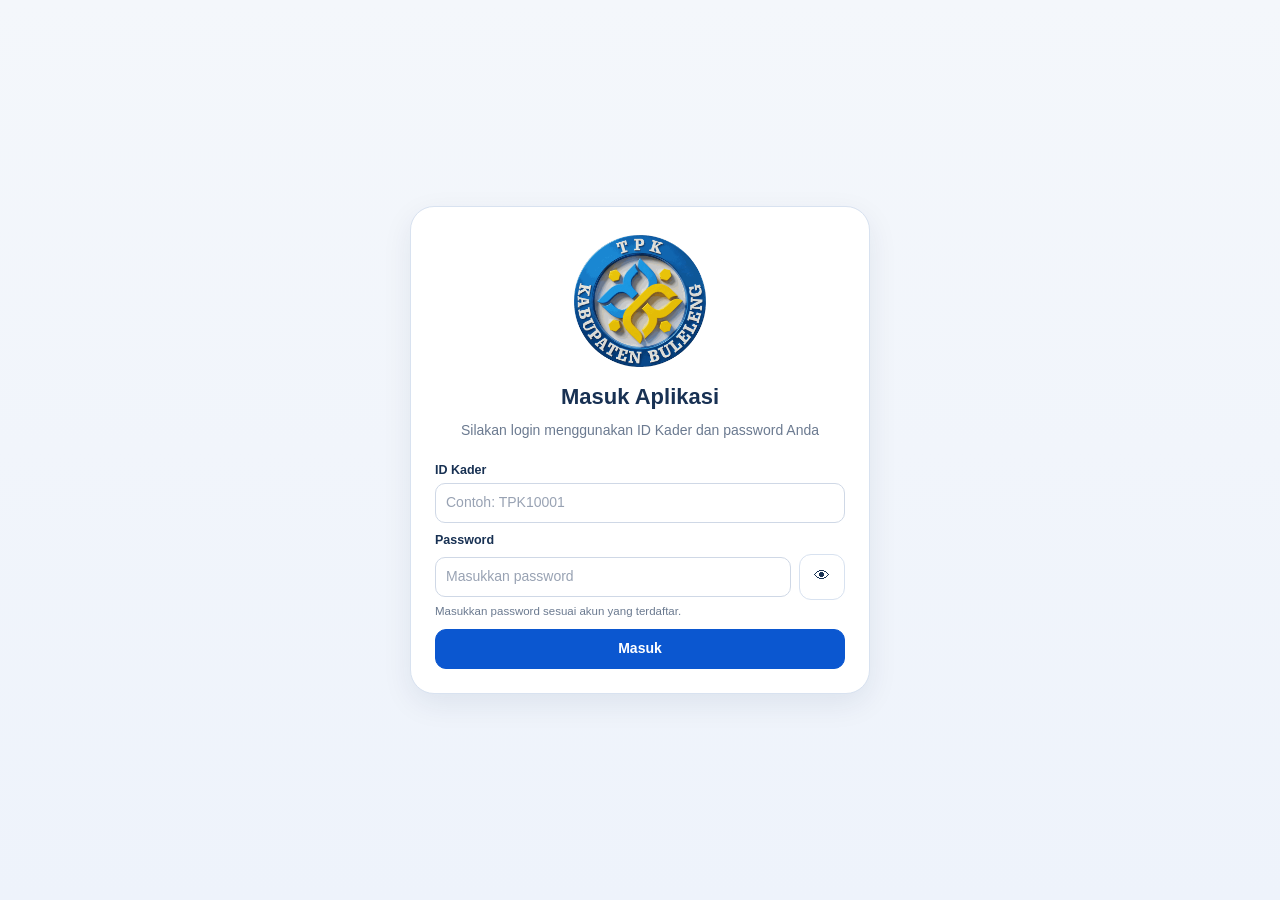
<file: index.html>
<!DOCTYPE html>
<html lang="id">
<head>
  <meta charset="UTF-8" />
  <meta name="viewport" content="width=device-width, initial-scale=1.0, viewport-fit=cover" />
  <meta name="theme-color" content="#0B57D0" />
  <meta name="description" content="TPK Kabupaten Buleleng" />
  <title>TPK Kabupaten Buleleng</title>

  <link rel="manifest" href="./manifest.webmanifest" />
  <link rel="icon" href="./assets/img/logo.png" />
  <link rel="stylesheet" href="./app.css" />
  <link rel="stylesheet" href="./css/harganas-landing-1c.css" />
</head>
<body>
  <div id="app-shell">
    <!-- SPLASH -->
    <section id="splash-screen" class="screen hidden splash-screen" data-screen="splash">
      <div class="splash-card">
        <img
          src="./assets/img/logo.png"
          alt="Logo TPK"
          class="splash-logo"
        />
        <h1>TPK KABUPATEN BULELENG</h1>
        <p class="version-text">Versi <span id="app-version">-</span></p>
        <div class="loader"></div>
        <p id="splash-status" class="muted-text">Menyiapkan aplikasi...</p>
      </div>
    </section>

    <!-- LOGIN -->
    <section id="login-screen" class="screen active login-page" data-screen="login">
      <section class="login-card" aria-labelledby="loginTitle">
        <img
          id="loginLogo"
          class="login-logo"
          src="./assets/img/logo.png"
          alt="Logo TPK Kabupaten Buleleng"
          loading="eager"
          decoding="async"
        />

        <h1 id="loginTitle" class="login-title">Masuk Aplikasi</h1>

        <p class="login-subtitle">
          Silakan login menggunakan ID Kader dan password Anda
        </p>

        <form id="loginForm" novalidate>
          <div class="form-group">
            <label for="loginIdUser">ID Kader</label>
            <input
              id="loginIdUser"
              name="id_user"
              type="text"
              autocomplete="username"
              autocapitalize="characters"
              spellcheck="false"
              placeholder="Contoh: TPK10001"
              required
            />
          </div>

          <div class="form-group">
            <label for="loginPassword">Password</label>

            <div class="password-wrap">
              <input
                id="loginPassword"
                name="password"
                type="password"
                autocomplete="current-password"
                spellcheck="false"
                placeholder="Masukkan password"
                required
              />
              <button
                type="button"
                id="togglePasswordBtn"
                class="password-toggle-btn"
                aria-label="Lihat password"
                title="Lihat password"
              >
                👁
              </button>
            </div>

            <small class="input-hint">
              Masukkan password sesuai akun yang terdaftar.
            </small>
          </div>

          <button type="submit" id="loginSubmitBtn" class="btn btn-primary">
            Masuk
          </button>

          <div
            id="loginMessage"
            class="login-message hidden"
            role="alert"
            aria-live="polite"
          ></div>
        </form>
      </section>
    </section>

    <!-- DASHBOARD -->
    <section id="dashboard-screen" class="screen hidden" data-screen="dashboard">
      <header class="topbar topbar-dashboard">
        <div class="topbar-dashboard__brand">
          <img src="./assets/img/logo.png" alt="Logo TPK" class="topbar-logo" />

          <div class="topbar-dashboard__brand-text">
            <h1 class="topbar-title">TPK Kabupaten Buleleng</h1>
            <p class="topbar-subtitle">
              Dashboard Kecamatan <span id="header-kecamatan">-</span>
            </p>
          </div>
        </div>

        <div class="topbar-dashboard__actions">
          <span id="network-badge" class="badge topbar-dashboard__status-badge">
            Online
          </span>

          <button
            id="btn-sync-now-header"
            class="btn btn-sm topbar-dashboard__btn topbar-dashboard__btn--sync"
            type="button"
          >
            Sinkronkan
          </button>

          <button
            id="btn-settings"
            class="btn btn-sm topbar-dashboard__btn topbar-dashboard__btn--settings"
            type="button"
          >
            Pengaturan
          </button>

          <button
            id="btn-logout"
            class="btn btn-sm topbar-dashboard__btn topbar-dashboard__btn--logout"
            type="button"
          >
            Keluar
          </button>
        </div>
      </header>

      <main class="page-content">
        <section class="card card-compact">
          <div class="section-header section-header-compact">
            <h3>Profil Pengguna</h3>
          </div>

          <div class="profile-grid profile-grid-4">
            <div>
              <span class="label">Nama Pengguna</span>
              <strong id="profile-nama">-</strong>
            </div>

            <div>
              <span class="label">Unsur TPK</span>
              <strong id="profile-unsur">-</strong>
            </div>

            <div>
              <span class="label">ID Pengguna</span>
              <strong id="profile-id">-</strong>
            </div>

            <div>
              <span class="label">Nomor Tim</span>
              <strong id="profile-tim">-</strong>
            </div>
          </div>
        </section>

        <section class="card card-compact">
          <div class="section-header section-header-compact">
            <h3>Wilayah Tugas</h3>
          </div>

          <div class="wilayah-grid wilayah-grid-2">
            <div>
              <span class="label">Desa/Kelurahan</span>
              <strong id="profile-desa">-</strong>
            </div>

            <div class="wilayah-grid-span">
              <span class="label">Dusun/RW</span>
              <strong id="profile-dusun">-</strong>
            </div>
          </div>
        </section>

        <section class="stats-grid">
          <article class="card stat-card">
            <span class="label">Jumlah Sasaran</span>
            <strong id="stat-sasaran">0</strong>
          </article>

          <article class="card stat-card">
            <span class="label">Pendampingan Bulan Ini</span>
            <strong id="stat-pendampingan">0</strong>
          </article>

          <article class="card stat-card">
            <span class="label">Draft Pending</span>
            <strong id="stat-draft">0</strong>
          </article>
        </section>

        <section class="card card-compact">
          <div class="section-header section-header-compact">
            <h3>Menu Utama</h3>
            <p class="muted-text">Menu akan menyesuaikan hak akses pengguna</p>
          </div>
          <div id="menu-grid" class="menu-grid"></div>
        </section>
      </main>

      <footer class="app-footer">
        <span>TPK Kabupaten Buleleng - Versi aplikasi <span id="footer-app-version">-</span></span>
      </footer>
    </section>

    <!-- APP LANDING / PORTAL APLIKASI -->
    <section id="app-landing-screen" class="screen hidden app-landing-screen" data-screen="app-landing">
      <header class="portal-topbar">
        <div class="portal-brand">
          <img src="./assets/img/logo.png" alt="Logo TPK" class="portal-logo" />
          <div class="portal-brand-text">
            <h2 id="app-landing-title" class="portal-title">Portal TPK Kabupaten Buleleng</h2>
            <p id="app-landing-subtitle" class="portal-subtitle">Aplikasi Tim Pendamping Keluarga Kabupaten Buleleng</p>
          </div>
        </div>

        <div class="portal-topbar-actions">
          <span id="app-landing-network-badge" class="portal-status-badge">Online</span>
          <button id="btn-app-landing-logout" class="btn btn-danger btn-sm portal-topbar-btn portal-topbar-btn-danger" type="button">Keluar</button>
        </div>
      </header>

      <main class="portal-page-content">
        <section class="portal-hero-card" aria-labelledby="app-landing-greeting">
          <div class="portal-hero-main">
            <p id="app-landing-greeting" class="portal-greeting">Selamat datang,</p>
            <h3 id="app-landing-welcome-name" class="portal-welcome-name">-</h3>
            <p id="app-landing-role-summary" class="portal-role-summary">Anda masuk sebagai pengguna aplikasi TPK.</p>
          </div>

          <div class="portal-profile-strip" aria-label="Identitas akun">
            <div>
              <span>Nama Pengguna</span>
              <strong id="app-landing-nama">-</strong>
            </div>
            <div>
              <span>ID Pengguna</span>
              <strong id="app-landing-id-user">-</strong>
            </div>
            <div>
              <span>Role</span>
              <strong id="app-landing-role">-</strong>
            </div>
            <div>
              <span>Nomor Tim</span>
              <strong id="app-landing-nomor-tim">-</strong>
            </div>
            <div>
              <span>Desa/Kelurahan</span>
              <strong id="app-landing-desa">-</strong>
            </div>
            <div>
              <span>Dusun/RW</span>
              <strong id="app-landing-dusun">-</strong>
            </div>
            <div>
              <span>Kecamatan</span>
              <strong id="app-landing-kecamatan">-</strong>
            </div>
            <div>
              <span>Status Informasi</span>
              <strong id="app-landing-info-status">Aktif</strong>
            </div>
          </div>
        </section>

        <section class="portal-module-grid" aria-label="Informasi dan layanan aplikasi">
          <article class="portal-module-card">
            <span class="portal-module-tag">INFO</span>
            <h3>Informasi Aplikasi</h3>
            <p>
              Portal ini menjadi pintu masuk informasi dan layanan aplikasi TPK Kabupaten Buleleng.
              Pengguna dapat membaca arahan kegiatan dan membuka fitur sesuai peran akun masing-masing.
            </p>
            <ul class="portal-module-list">
              <li>Informasi kegiatan dan arahan penggunaan aplikasi.</li>
              <li>Akses layanan aktif berdasarkan role pengguna.</li>
              <li>Dashboard utama tetap tersedia sebagai fallback.</li>
            </ul>
          </article>

          <article class="portal-module-card portal-module-card-highlight">
            <span class="portal-module-tag portal-module-tag-hot">HARGANAS</span>
            <h3 id="app-landing-event-title">HARGANAS 2026</h3>
            <p id="app-landing-event-summary">
              Dalam rangka Hari Keluarga Nasional, setiap Tim TPK diminta mengirim dokumentasi pendampingan berupa
              1 foto potrait, 1 foto landscape, dan 1 video pendek.
            </p>
            <div class="portal-callout">
              <strong>Mengapa dokumentasi dikirim?</strong>
              <p id="app-landing-event-reason">
                Dokumentasi digunakan sebagai bahan rekap, verifikasi, dan arsip kegiatan HARGANAS 2026.
              </p>
            </div>
            <div id="app-landing-action-grid" class="portal-action-stack" aria-label="Aksi HARGANAS"></div>
          </article>

          <article class="portal-module-card">
            <span class="portal-module-tag">FITUR</span>
            <h3>Fitur Aplikasi Lainnya</h3>
            <p>
              Fitur utama aplikasi TPK Kabupaten Buleleng sedang dalam tahap pengembangan dan penyempurnaan.
              Aktivasi fitur dilakukan bertahap sesuai kesiapan implementasi.
            </p>
            <ul class="portal-module-list">
              <li>Pendampingan bulanan.</li>
              <li>Rekap sasaran dan monitoring tim.</li>
              <li>Dashboard dan laporan kegiatan.</li>
            </ul>
            <span class="portal-development-badge">Masih dalam pengembangan</span>
          </article>
        </section>
      </main>

      <footer class="portal-footer">
        <span>TPK Kabupaten Buleleng • Update Aplikasi : <span id="app-landing-updated-at">-</span></span>
      </footer>
    </section>


    <!-- HARGANAS 2026 -->
    <section id="harganas-screen" class="screen hidden harganas-page" data-screen="harganas">
      <header class="topbar harganas-topbar">
        <div>
          <p class="harganas-kicker">Dokumentasi TPK</p>
          <h2 class="topbar-title">Dokumentasi HARGANAS 2026</h2>
          <p class="topbar-subtitle">Kirim dokumentasi pendampingan TPK untuk Hari Keluarga Nasional</p>
        </div>
        <div class="topbar-actions">
          <button id="btn-back-dashboard-from-harganas" class="btn btn-secondary btn-sm" type="button">Kembali</button>
        </div>
      </header>

      <main class="page-content harganas-content">
        <section class="harganas-gps-alert" aria-label="Informasi izin GPS">
          <div class="harganas-gps-alert__icon" aria-hidden="true">📍</div>
          <div class="harganas-gps-alert__body">
            <strong>Berikan ijin aplikasi menggunakan GPS agar dokumentasi dapat terkirim</strong>
            <span>Lokasi dipakai untuk validasi dokumentasi HARGANAS. Aktifkan izin lokasi sebelum mengambil foto/video.</span>
            <div class="harganas-gps-alert__meta">
              <span id="harganas-gps-permission-label" class="harganas-gps-chip">GPS belum aktif</span>
              <span id="harganas-gps-detail" class="harganas-gps-detail">Tekan tombol Aktifkan GPS, lalu pilih izinkan lokasi pada browser.</span>
            </div>
          </div>
          <div class="harganas-gps-alert__actions">
            <button id="btn-harganas-activate-gps" class="btn btn-primary btn-sm harganas-gps-button" type="button">Aktifkan GPS</button>
          </div>
        </section>

        <input id="harganas-input-portrait" class="hidden" type="file" accept="image/*" capture="environment" aria-hidden="true" />
        <input id="harganas-input-landscape" class="hidden" type="file" accept="image/*" capture="environment" aria-hidden="true" />
        <input id="harganas-input-video" class="hidden" type="file" accept="video/*" capture="environment" aria-hidden="true" />

        <section class="card harganas-form-card">
          <div class="section-header row-between harganas-section-head">
            <div>
              <p class="harganas-section-eyebrow">Data Sasaran</p>
              <h3>Identitas Sasaran Dokumentasi</h3>
              <p class="muted-text">Data ini menjadi snapshot HARGANAS, belum mengubah data master sasaran.</p>
            </div>
            <span id="harganas-status-badge" class="badge badge-warning">DRAFT</span>
          </div>

          <form id="harganas-form" novalidate>
            <div class="filters-grid">
              <div class="form-group">
                <label for="harganas-jenis-sasaran">Jenis Sasaran *</label>
                <select id="harganas-jenis-sasaran" name="jenis_sasaran" required>
                  <option value="">Pilih jenis sasaran</option>
                  <option value="CATIN">CATIN</option>
                  <option value="BUMIL">BUMIL</option>
                  <option value="BUFAS">BUFAS</option>
                  <option value="BALITA">BALITA</option>
                </select>
              </div>

              <div class="form-group">
                <label for="harganas-nama-sasaran">Nama Sasaran *</label>
                <input id="harganas-nama-sasaran" name="nama_sasaran" type="text" placeholder="Masukkan nama sasaran" required />
              </div>

              <div class="form-group">
                <label for="harganas-nik-sasaran">NIK Sasaran *</label>
                <input id="harganas-nik-sasaran" name="nik_sasaran" type="text" inputmode="numeric" maxlength="16" placeholder="16 digit NIK" required />
                <small class="field-hint">NIK tidak akan dimasukkan ke nama file atau watermark.</small>
              </div>

              <div class="form-group">
                <label for="harganas-tanggal-lahir">Tanggal Lahir *</label>
                <input id="harganas-tanggal-lahir" name="tanggal_lahir" type="date" required />
              </div>

              <div class="form-group">
                <label for="harganas-nama-kk">Nama Kepala Keluarga *</label>
                <input id="harganas-nama-kk" name="nama_kk" type="text" placeholder="Masukkan nama kepala keluarga" required />
              </div>

              <div class="form-group hidden" id="harganas-group-ibu-kandung">
                <label for="harganas-nama-ibu-kandung">Nama Ibu Kandung *</label>
                <input id="harganas-nama-ibu-kandung" name="nama_ibu_kandung" type="text" placeholder="Wajib untuk BALITA" />
              </div>
            </div>

            <div id="harganas-validation-message" class="login-message hidden" role="alert" aria-live="polite"></div>

            <section class="card card-compact harganas-summary-card" aria-label="Ringkasan validasi HARGANAS">
              <div class="section-header section-header-compact">
                <h3>Ringkasan Draft</h3>
                <p class="muted-text" id="harganas-draft-summary">Belum ada draft tersimpan.</p>
              </div>
              <div class="profile-grid profile-grid-4">
                <div><span class="label">Status Baduta Prioritas</span><strong id="harganas-baduta-priority">-</strong></div>
                <div><span class="label">Usia pada 29 Juni 2026</span><strong id="harganas-age-label">-</strong></div>
                <div><span class="label">Status Draft</span><strong id="harganas-draft-status">Belum tersimpan</strong></div>
                <div><span class="label">Update Lokal</span><strong id="harganas-updated-at">-</strong></div>
              </div>
            </section>

            <div class="section-actions action-grid-2 harganas-action-row">
              <button id="btn-harganas-save-draft" class="btn btn-primary harganas-primary-action" type="submit">Simpan Draft Identitas</button>
              <button id="btn-harganas-reset-draft" class="btn btn-secondary" type="button">Reset Draft</button>
            </div>

          </form>
        </section>

        <section class="harganas-media-grid" aria-label="Status kelengkapan dokumentasi HARGANAS">
          <article id="harganas-card-gps" class="harganas-media-card harganas-media-card--gps">
            <span class="harganas-media-card__icon" aria-hidden="true">📍</span>
            <span class="label">GPS</span>
            <strong id="harganas-status-gps">Belum</strong>
            <small id="harganas-status-gps-detail">Izin lokasi</small>
          </article>
          <article id="harganas-card-portrait" class="harganas-media-card harganas-media-card--actionable">
            <span class="harganas-media-card__icon" aria-hidden="true">🖼️</span>
            <span class="label">Foto Potrait</span>
            <strong id="harganas-status-portrait">Belum</strong>
            <small id="harganas-status-portrait-detail">Foto tegak</small>
            <button id="btn-harganas-capture-portrait" class="btn btn-sm harganas-media-action" type="button">Ambil Foto</button>
            <button id="btn-harganas-save-portrait-device" class="btn btn-sm harganas-device-save hidden" type="button">Simpan ke HP</button>
          </article>
          <article id="harganas-card-landscape" class="harganas-media-card harganas-media-card--actionable">
            <span class="harganas-media-card__icon" aria-hidden="true">🌄</span>
            <span class="label">Foto Landscape</span>
            <strong id="harganas-status-landscape">Belum</strong>
            <small id="harganas-status-landscape-detail">Foto mendatar</small>
            <button id="btn-harganas-capture-landscape" class="btn btn-sm harganas-media-action" type="button">Ambil Foto</button>
            <button id="btn-harganas-save-landscape-device" class="btn btn-sm harganas-device-save hidden" type="button">Simpan ke HP</button>
          </article>
          <article id="harganas-card-video" class="harganas-media-card harganas-media-card--actionable">
            <span class="harganas-media-card__icon" aria-hidden="true">🎥</span>
            <span class="label">Video Pendek</span>
            <strong id="harganas-status-video">Belum</strong>
            <small id="harganas-status-video-detail">Maks. 30 detik</small>
            <button id="btn-harganas-capture-video" class="btn btn-sm harganas-media-action" type="button">Rekam Video</button>
            <button id="btn-harganas-save-video-device" class="btn btn-sm harganas-device-save hidden" type="button">Simpan ke HP</button>
          </article>
        </section>

        <section class="harganas-upload-card" aria-label="Kirim dokumentasi HARGANAS ke Drive">
          <div class="harganas-upload-card__content">
            <span class="harganas-upload-card__icon" aria-hidden="true">☁️</span>
            <div>
              <p class="harganas-section-eyebrow">Upload Drive</p>
              <h3>Kirim Dokumentasi ke Drive</h3>
              <p id="harganas-upload-status-detail" class="muted-text">Tombol aktif setelah GPS, identitas sasaran, foto potrait, foto landscape, dan video pendek lengkap.</p>
            </div>
          </div>
          <button id="btn-harganas-next-media" class="btn btn-primary harganas-next-action" type="button" disabled>
            Kirim Dokumentasi ke Drive
          </button>
        </section>

      </main>
    </section>

    <section id="harganas-admin-screen" class="screen hidden harganas-admin-page" data-screen="harganas-admin" aria-label="Verifikasi Dokumen HARGANAS">
      <div class="harganas-admin-shell" id="harganas-admin-root">
        <div class="harganas-admin-loading">Memuat dashboard verifikasi HARGANAS...</div>
      </div>
    </section>


    <section id="super-admin-screen" class="screen hidden" aria-label="Dashboard Super Admin"></section>

    
    <!-- DAFTAR SASARAN -->
    <section id="sasaran-list-screen" class="screen hidden" data-screen="sasaran-list">
      <header class="topbar">
        <div>
          <h2 class="topbar-title">Daftar Sasaran</h2>
          <p class="topbar-subtitle">Sasaran sesuai tim dan wilayah kerja</p>
        </div>
        <div class="topbar-actions">
          <button id="btn-back-dashboard-from-list" class="btn btn-secondary btn-sm">Kembali</button>
        </div>
      </header>

      <main class="page-content">
        <section class="card">
          <div class="section-header">
            <h3>Filter &amp; Pencarian</h3>
          </div>

          <div class="filters-grid">
            <div class="form-group">
              <label for="filter-keyword-sasaran">Cari Nama / ID Sasaran</label>
              <input id="filter-keyword-sasaran" type="text" placeholder="Ketik nama atau ID sasaran" />
            </div>

            <div class="form-group">
              <label for="filter-jenis-sasaran">Jenis Sasaran</label>
              <select id="filter-jenis-sasaran">
                <option value="">Semua Jenis</option>
                <option value="CATIN">CATIN</option>
                <option value="BUMIL">BUMIL</option>
                <option value="BUFAS">BUFAS</option>
                <option value="BADUTA">BADUTA</option>
              </select>
            </div>

            <div class="form-group">
              <label for="filter-status-sasaran">Status</label>
              <select id="filter-status-sasaran">
                <option value="">Semua Status</option>
                <option value="AKTIF">AKTIF</option>
                <option value="NONAKTIF">NONAKTIF</option>
                <option value="SELESAI">SELESAI</option>
                <option value="RUJUK">RUJUK</option>
                <option value="PERLU_REVIEW">PERLU_REVIEW</option>
              </select>
            </div>
          </div>

          <div class="section-actions">
            <button id="btn-refresh-sasaran" class="btn btn-primary">Refresh Data</button>
          </div>
        </section>

        <section class="card">
          <div class="section-header row-between">
            <div>
              <h3>Data Sasaran</h3>
              <p id="sasaran-list-meta" class="muted-text">Belum ada data dimuat.</p>
            </div>
          </div>

          <div id="sasaran-list-container" class="list-stack">
            <p class="muted-text">Belum ada data sasaran.</p>
          </div>
        </section>
      </main>
    </section>

    <!-- DETAIL SASARAN -->
    <section id="sasaran-detail-screen" class="screen hidden" data-screen="sasaran-detail">
      <header class="topbar">
        <div>
          <h2 class="topbar-title">Detail Sasaran</h2>
          <p class="topbar-subtitle">Informasi lengkap sasaran terpilih</p>
        </div>
        <div class="topbar-actions">
          <button id="btn-back-list-from-detail" class="btn btn-secondary btn-sm">Kembali</button>
        </div>
      </header>

      <main class="page-content">
        <section class="card">
          <div class="section-header row-between">
            <div>
              <h3 id="detail-nama-sasaran">-</h3>
              <p id="detail-id-sasaran" class="muted-text">ID Sasaran: -</p>
            </div>
            <span id="detail-status-badge" class="badge badge-warning">-</span>
          </div>

          <div class="profile-grid">
            <div><span class="label">Jenis Sasaran</span><strong id="detail-jenis">-</strong></div>
            <div><span class="label">NIK</span><strong id="detail-nik">-</strong></div>
            <div><span class="label">No. KK</span><strong id="detail-kk">-</strong></div>
            <div><span class="label">Tanggal Lahir</span><strong id="detail-tanggal-lahir">-</strong></div>
            <div><span class="label">Wilayah</span><strong id="detail-wilayah">-</strong></div>
            <div><span class="label">Terakhir Diperbarui</span><strong id="detail-updated-at">-</strong></div>
          </div>
        </section>

        <section class="card">
          <div class="section-header">
            <h3>Informasi Tambahan</h3>
          </div>
          <div id="detail-extra-fields" class="profile-grid">
            <div><span class="label">Belum ada</span><strong>-</strong></div>
          </div>
        </section>

        <section class="card">
          <div class="section-header">
            <h3>Riwayat Ringkas Pendampingan</h3>
          </div>
          <div id="detail-riwayat-ringkas" class="list-stack">
            <p class="muted-text">Riwayat belum dimuat.</p>
          </div>

          <div class="section-actions action-grid-2">
            <button id="btn-go-to-pendampingan" class="btn btn-primary">Buat Pendampingan</button>
            <button id="btn-go-to-edit-sasaran" class="btn btn-secondary">Edit Data Sasaran</button>
          </div>
        </section>
      </main>
    </section>

    <!-- REGISTRASI -->
    <section id="registrasi-screen" class="screen hidden" data-screen="registrasi">
      <header class="topbar">
        <div>
          <h2 id="registrasi-screen-title" class="topbar-title">Registrasi Sasaran</h2>
          <p id="registrasi-screen-subtitle" class="topbar-subtitle">Input data sasaran baru</p>
        </div>
        <div class="topbar-actions">
          <button id="btn-back-from-registrasi" class="btn btn-secondary btn-sm">Kembali</button>
        </div>
      </header>

      <main class="page-content">
        <section class="card">
          <div class="section-header row-between">
            <div>
              <h3>Mode Form</h3>
              <p id="registrasi-mode-info" class="muted-text">Mode registrasi baru</p>
            </div>
            <span id="registrasi-mode-badge" class="badge badge-success-soft">CREATE</span>
          </div>
        </section>

        <section class="card">
          <div class="section-header">
            <h3>Identitas Dasar</h3>
          </div>

          <form id="registrasi-form" novalidate>
            <div class="filters-grid">
              <div class="form-group">
                <label for="reg-jenis-sasaran">Jenis Sasaran *</label>
                <select id="reg-jenis-sasaran" name="jenis_sasaran" required>
                  <option value="">Pilih jenis sasaran</option>
                  <option value="CATIN">CATIN</option>
                  <option value="BUMIL">BUMIL</option>
                  <option value="BUFAS">BUFAS</option>
                  <option value="BADUTA">BADUTA</option>
                </select>
              </div>

              <div class="form-group">
                <label for="reg-nama-sasaran">Nama Sasaran *</label>
                <input id="reg-nama-sasaran" name="nama_sasaran" type="text" placeholder="Masukkan nama sasaran" required />
              </div>

              <div class="form-group">
                <label for="reg-nama-kepala-keluarga">Nama Kepala Keluarga *</label>
                <input
                  id="reg-nama-kepala-keluarga"
                  name="nama_kepala_keluarga"
                  type="text"
                  placeholder="Masukkan nama kepala keluarga"
                  required
                />
              </div>

              <div class="form-group hidden" id="group-reg-nama-ibu-kandung">
                <label for="reg-nama-ibu-kandung">Nama Ibu Kandung *</label>
                <input
                  id="reg-nama-ibu-kandung"
                  name="nama_ibu_kandung"
                  type="text"
                  placeholder="Masukkan nama ibu kandung"
                />
              </div>

              <div class="form-group">
                <label for="reg-nik">NIK *</label>
                <input id="reg-nik" name="nik" type="text" inputmode="numeric" maxlength="16" placeholder="16 digit NIK" required />
                <small class="field-hint">Jika tidak diketahui, gunakan 16 digit angka 9.</small>
              </div>

              <div class="form-group">
                <label for="reg-no-kk">Nomor KK *</label>
                <input id="reg-no-kk" name="nomor_kk" type="text" inputmode="numeric" maxlength="16" placeholder="16 digit Nomor KK" required />
                <small class="field-hint">Jika tidak diketahui, gunakan 16 digit angka 9.</small>
              </div>

              <div class="form-group">
                <label for="reg-jenis-kelamin">Jenis Kelamin</label>
                <select id="reg-jenis-kelamin" name="jenis_kelamin">
                  <option value="">Pilih jenis kelamin</option>
                  <option value="L">Laki-laki</option>
                  <option value="P">Perempuan</option>
                </select>
              </div>

              <div class="form-group">
                <label for="reg-tanggal-lahir">Tanggal Lahir</label>
                <input id="reg-tanggal-lahir" name="tanggal_lahir" type="date" />
              </div>
            </div>

            <div class="section-header top-space">
              <h3>Wilayah &amp; Alamat</h3>
            </div>

            <div class="filters-grid">
              <div class="form-group">
                <label for="reg-kecamatan">Kecamatan *</label>
                <select id="reg-kecamatan" name="nama_kecamatan" required></select>
              </div>

              <div class="form-group">
                <label for="reg-desa">Desa/Kelurahan *</label>
                <select id="reg-desa" name="nama_desa" required></select>
              </div>

              <div class="form-group">
                <label for="reg-dusun">Dusun/RW *</label>
                <select id="reg-dusun" name="nama_dusun" required></select>
              </div>

              <div class="form-group form-group-span-2">
                <label for="reg-alamat">Alamat Lengkap</label>
                <textarea id="reg-alamat" name="alamat" rows="3" placeholder="Alamat lengkap sasaran"></textarea>
              </div>
            </div>

            <div class="section-header top-space row-between">
              <div>
                <h3>Pertanyaan Khusus</h3>
                <p class="muted-text">Field khusus akan berubah sesuai jenis sasaran</p>
              </div>
            </div>

            <div id="registrasi-dynamic-fields" class="dynamic-form-container">
              <p class="muted-text">Pilih jenis sasaran untuk memuat pertanyaan khusus.</p>
            </div>

            <div class="section-header top-space">
              <h3>Validasi Ringkas</h3>
            </div>
            <div id="registrasi-validation-box" class="validation-box">
              <p class="muted-text">Validasi akan tampil di sini sebelum submit.</p>
            </div>

            <div class="sticky-submit-bar">
              <button type="button" id="btn-save-reg-draft" class="btn btn-secondary">Simpan Draft</button>
              <button type="button" id="btn-reset-registrasi" class="btn btn-secondary">Reset</button>
              <button type="submit" id="btn-submit-registrasi" class="btn btn-primary">Submit Registrasi</button>
            </div>
          </form>
        </section>
      </main>
    </section>

    <!-- PENDAMPINGAN -->
    <section id="pendampingan-screen" class="screen hidden" data-screen="pendampingan">
      <header class="topbar">
        <div>
          <h2 class="topbar-title">Lapor Pendampingan</h2>
          <p class="topbar-subtitle">Input laporan pendampingan sasaran terpilih</p>
        </div>
        <div class="topbar-actions">
          <button id="btn-back-from-pendampingan" class="btn btn-secondary btn-sm">Kembali</button>
        </div>
      </header>

      <main class="page-content">
        <section class="card">
          <div class="section-header row-between">
            <div>
              <h3>Mode Form</h3>
              <p id="pendampingan-mode-info" class="muted-text">Mode input baru</p>
            </div>
            <span id="pendampingan-mode-badge" class="badge badge-success-soft">CREATE</span>
          </div>
        </section>

        <section class="card">
          <div class="section-header row-between">
            <div>
              <h3 id="pendampingan-nama-sasaran">-</h3>
              <p id="pendampingan-id-sasaran" class="muted-text">ID Sasaran: -</p>
            </div>
            <span id="pendampingan-status-badge" class="badge badge-neutral">-</span>
          </div>

          <div class="profile-grid">
            <div><span class="label">Jenis Sasaran</span><strong id="pendampingan-jenis">-</strong></div>
            <div><span class="label">Wilayah</span><strong id="pendampingan-wilayah">-</strong></div>
            <div><span class="label">Kader</span><strong id="pendampingan-kader">-</strong></div>
            <div><span class="label">Tim</span><strong id="pendampingan-tim">-</strong></div>
          </div>
        </section>

        <section class="card">
          <form id="pendampingan-form" novalidate>
            <div class="section-header">
              <h3>Identitas Laporan</h3>
            </div>

            <div class="filters-grid">
              <div class="form-group">
                <label for="pen-tanggal">Tanggal Pendampingan *</label>
                <input id="pen-tanggal" name="tanggal_pendampingan" type="date" required />
              </div>

              <div class="form-group">
                <label for="pen-status-kunjungan">Status Kunjungan</label>
                <select id="pen-status-kunjungan" name="status_kunjungan">
                  <option value="">Pilih status</option>
                  <option value="HADIR">HADIR</option>
                  <option value="TIDAK_BERTEMU">TIDAK_BERTEMU</option>
                  <option value="DITUNDA">DITUNDA</option>
                  <option value="RUJUK">RUJUK</option>
                </select>
              </div>

              <div class="form-group form-group-span-2">
                <label for="pen-catatan-umum">Catatan Umum</label>
                <textarea id="pen-catatan-umum" name="catatan_umum" rows="3" placeholder="Catatan umum hasil pendampingan"></textarea>
              </div>
            </div>

            <div id="edit-reason-group" class="form-group hidden top-space">
              <label for="pen-edit-reason">Alasan Edit *</label>
              <textarea id="pen-edit-reason" rows="2" placeholder="Jelaskan alasan perubahan"></textarea>
            </div>

            <div class="section-header top-space row-between">
              <div>
                <h3>Pertanyaan Pendampingan</h3>
                <p class="muted-text">Field dinamis sesuai jenis sasaran</p>
              </div>
            </div>

            <div id="pendampingan-dynamic-fields" class="dynamic-form-container">
              <p class="muted-text">Field pendampingan akan dimuat otomatis.</p>
            </div>

            <div class="section-header top-space">
              <h3>Validasi Ringkas</h3>
            </div>
            <div id="pendampingan-validation-box" class="validation-box">
              <p class="muted-text">Validasi pendampingan akan tampil di sini.</p>
            </div>

            <div class="sticky-submit-bar">
              <button type="button" id="btn-save-pen-draft" class="btn btn-secondary">Simpan Draft</button>
              <button type="button" id="btn-reset-pendampingan" class="btn btn-secondary">Reset</button>
              <button type="submit" id="btn-submit-pendampingan" class="btn btn-primary">Submit Pendampingan</button>
            </div>
          </form>
        </section>
      </main>
    </section>

    <!-- SYNC SCREEN -->
    <section id="sync-screen" class="screen hidden" data-screen="sync">
      <header class="topbar">
        <div>
          <h2 class="topbar-title">Draft Offline &amp; Sinkronisasi</h2>
          <p class="topbar-subtitle">Kelola draft yang belum tersinkron ke backend</p>
        </div>
        <div class="topbar-actions">
          <button id="btn-back-from-sync" class="btn btn-secondary btn-sm">Kembali</button>
        </div>
      </header>

      <main class="page-content">
        <section class="card">
          <div class="section-header row-between">
            <div>
              <h3>Ringkasan Sinkronisasi</h3>
              <p id="sync-screen-meta" class="muted-text">Belum ada data antrean.</p>
            </div>
          </div>

          <div class="stats-grid">
            <article class="card stat-card">
              <span class="label">Total Draft</span>
              <strong id="sync-total-count">0</strong>
            </article>
            <article class="card stat-card">
              <span class="label">Pending</span>
              <strong id="sync-pending-count">0</strong>
            </article>
            <article class="card stat-card">
              <span class="label">Gagal</span>
              <strong id="sync-failed-count">0</strong>
            </article>
          </div>

          <div class="section-actions action-grid-2 top-space">
            <button id="btn-sync-all-screen" class="btn btn-primary">Sinkronkan Semua</button>
            <button id="btn-refresh-sync-screen" class="btn btn-secondary">Refresh Daftar</button>
          </div>
        </section>

        <section class="card">
          <div class="section-header">
            <h3>Filter Draft</h3>
          </div>

          <div class="filters-grid">
            <div class="form-group">
              <label for="sync-filter-action">Jenis Draft</label>
              <select id="sync-filter-action">
                <option value="">Semua</option>
                <option value="registerSasaran">Registrasi Sasaran</option>
                <option value="submitPendampingan">Pendampingan</option>
              </select>
            </div>

            <div class="form-group">
              <label for="sync-filter-status">Status</label>
              <select id="sync-filter-status">
                <option value="">Semua</option>
                <option value="PENDING">PENDING</option>
                <option value="FAILED">FAILED</option>
              </select>
            </div>

            <div class="form-group">
              <label for="sync-filter-keyword">Cari ID / Nama</label>
              <input id="sync-filter-keyword" type="text" placeholder="Cari client_submit_id / id_sasaran / nama" />
            </div>
          </div>
        </section>

        <section class="card">
          <div class="section-header">
            <h3>Daftar Draft</h3>
          </div>
          <div id="sync-list-container" class="list-stack">
            <p class="muted-text">Belum ada draft offline.</p>
          </div>
        </section>
      </main>
    </section>

    <!-- REKAP KADER -->
    <section id="rekap-kader-screen" class="screen hidden" data-screen="rekap-kader">
      <header class="topbar">
        <div>
          <h2 class="topbar-title">Rekap Saya</h2>
          <p class="topbar-subtitle">Ringkasan aktivitas kader dan tim</p>
        </div>
        <div class="topbar-actions">
          <button id="btn-back-from-rekap" class="btn btn-secondary btn-sm">Kembali</button>
        </div>
      </header>

      <main class="page-content">
        <section class="card">
          <div class="section-header row-between">
            <div>
              <h3>Filter Rekap</h3>
              <p class="muted-text">Pilih periode untuk melihat ringkasan aktivitas</p>
            </div>
          </div>

          <div class="filters-grid">
            <div class="form-group">
              <label for="rekap-filter-bulan">Bulan</label>
              <input id="rekap-filter-bulan" type="month" />
            </div>

            <div class="form-group">
              <label>&nbsp;</label>
              <button id="btn-load-rekap" class="btn btn-primary btn-block">Muat Rekap</button>
            </div>
          </div>
        </section>

        <section class="stats-grid">
          <article class="card stat-card">
            <span class="label">Sasaran Aktif</span>
            <strong id="rekap-stat-sasaran-aktif">0</strong>
          </article>
          <article class="card stat-card">
            <span class="label">Pendampingan Periode</span>
            <strong id="rekap-stat-pendampingan">0</strong>
          </article>
          <article class="card stat-card">
            <span class="label">Draft Pending</span>
            <strong id="rekap-stat-draft">0</strong>
          </article>
          <article class="card stat-card">
            <span class="label">Sasaran Ditindaklanjuti</span>
            <strong id="rekap-stat-followup">0</strong>
          </article>
        </section>

        <section class="card">
          <div class="section-header">
            <h3>Ringkasan</h3>
          </div>
          <div id="rekap-summary-box" class="list-stack">
            <p class="muted-text">Rekap belum dimuat.</p>
          </div>
        </section>

        <section class="card">
          <div class="section-header">
            <h3>Aktivitas Terbaru</h3>
          </div>
          <div id="rekap-activity-list" class="list-stack">
            <p class="muted-text">Belum ada aktivitas terbaru.</p>
          </div>
        </section>
      </main>
    </section>
  </div>

  <div id="toast-container" class="toast-container"></div>

  <!-- MODAL PENGATURAN -->
  <div id="settings-modal" class="modal-overlay hidden" aria-hidden="true">
    <div class="modal-panel">
      <div class="modal-header">
        <div class="modal-title-wrap">
          <h3>Pengaturan Aplikasi</h3>
          <p>Atur tampilan dan pembaruan aplikasi</p>
        </div>
        <button type="button" class="modal-close" id="btn-close-settings" aria-label="Tutup pengaturan">✕</button>
      </div>

      <div class="modal-body">
        <section class="setting-group">
          <h4>Perbarui Aplikasi</h4>
          <p>Muat ulang aplikasi untuk mengambil tampilan dan file terbaru.</p>
          <div class="setting-actions">
            <button type="button" class="btn btn-primary" id="btn-refresh-app">Perbarui Aplikasi</button>
          </div>
        </section>

        <section class="setting-group">
          <h4>Ukuran Teks</h4>
          <p>Pilih ukuran tampilan yang paling nyaman dibaca.</p>
          <div class="setting-select">
            <select id="setting-font-size">
              <option value="standard">Standar</option>
              <option value="large">Besar</option>
              <option value="xlarge">Sangat Besar</option>
            </select>
          </div>
        </section>

        <section class="setting-group">
          <h4>Reset Cache Ringan</h4>
          <p>Bersihkan cache ringan tampilan aplikasi tanpa menghapus draft utama.</p>
          <div class="setting-actions">
            <button type="button" class="btn btn-secondary" id="btn-reset-light-cache">Reset Cache Ringan</button>
          </div>
        </section>

        <section class="setting-group">
          <h4>Informasi Aplikasi</h4>
          <p>Versi aplikasi saat ini: <strong id="settings-app-version">-</strong></p>
        </section>
      </div>
    </div>
  </div>

  <!-- MODAL PROFIL -->
  <div id="profile-modal" class="modal-overlay hidden" aria-hidden="true">
    <div class="modal-panel">
      <div class="modal-header">
        <div class="modal-title-wrap">
          <h3>Profil Pengguna</h3>
          <p>Informasi akun dan wilayah tugas aktif</p>
        </div>
        <button type="button" class="modal-close" id="btn-close-profile" aria-label="Tutup profil">✕</button>
      </div>

      <div class="modal-body">
        <div id="profile-view-mode">
          <section class="profile-group">
            <h4>Informasi Dasar</h4>
            <div class="profile-mini-grid">
              <div>
                <span class="label">Nama Pengguna</span>
                <strong id="modal-profile-nama">-</strong>
              </div>
              <div>
                <span class="label">ID Pengguna</span>
                <strong id="modal-profile-id">-</strong>
              </div>
              <div>
                <span class="label">Unsur TPK</span>
                <strong id="modal-profile-unsur">-</strong>
              </div>
              <div>
                <span class="label">Nomor Tim</span>
                <strong id="modal-profile-tim">-</strong>
              </div>
            </div>
          </section>

          <section class="profile-group">
            <h4>Wilayah Tugas</h4>
            <div class="profile-mini-grid">
              <div>
                <span class="label">Kecamatan</span>
                <strong id="modal-profile-kecamatan">-</strong>
              </div>
              <div>
                <span class="label">Desa/Kelurahan</span>
                <strong id="modal-profile-desa">-</strong>
              </div>
              <div style="grid-column: 1 / -1;">
                <span class="label">Dusun/RW</span>
                <strong id="modal-profile-dusun">-</strong>
              </div>
            </div>
          </section>

          <section class="profile-group">
            <h4>Informasi Tambahan</h4>
            <div class="profile-mini-grid">
              <div>
                <span class="label">Status Kader</span>
                <strong id="modal-profile-status-kader">-</strong>
              </div>
              <div>
                <span class="label">Nomor WA</span>
                <strong id="modal-profile-nomor-wa">-</strong>
              </div>
              <div>
                <span class="label">Memiliki BPJSTK</span>
                <strong id="modal-profile-bpjstk">-</strong>
              </div>
              <div>
                <span class="label">Mengantar MBG 3B</span>
                <strong id="modal-profile-mbg">-</strong>
              </div>
              <div>
                <span class="label">Mendapat Insentif MBG 3B</span>
                <strong id="modal-profile-mbg-insentif">-</strong>
              </div>
              <div>
                <span class="label">Insentif per Sasaran</span>
                <strong id="modal-profile-mbg-rupiah">-</strong>
              </div>
            </div>
          </section>

          <div class="modal-actions">
            <button type="button" class="btn btn-primary" id="btn-profile-edit">Edit Profil</button>
            <button type="button" class="btn btn-secondary" id="btn-close-profile-bottom">Tutup</button>
          </div>
        </div>

        <div id="profile-edit-mode" class="hidden">
          <section class="profile-group">
            <h4>Edit Profil Kader</h4>
            <form id="profile-edit-form" novalidate>
              <div class="profile-edit-grid">
                <div class="form-group">
                  <label for="profile-status-kader">Status Kader *</label>
                  <select id="profile-status-kader" name="status_kader_tpk" required>
                    <option value="">Pilih status kader</option>
                    <option value="BARU">Baru</option>
                    <option value="LAMA">Lama</option>
                  </select>
                </div>

                <div class="form-group">
                  <label for="profile-nomor-wa">Nomor WA *</label>
                  <input
                    id="profile-nomor-wa"
                    name="nomor_wa"
                    type="text"
                    inputmode="numeric"
                    placeholder="Contoh: 081234567890"
                    required
                  />
                </div>

                <div class="form-group">
                  <label for="profile-memiliki-bpjstk">Memiliki BPJSTK *</label>
                  <select id="profile-memiliki-bpjstk" name="memiliki_bpjstk" required>
                    <option value="">Pilih jawaban</option>
                    <option value="YA">Ya</option>
                    <option value="TIDAK">Tidak</option>
                  </select>
                </div>

                <div class="form-group">
                  <label for="profile-mengantar-mbg">Mengantar MBG 3B *</label>
                  <select id="profile-mengantar-mbg" name="mengantar_mbg_3b" required>
                    <option value="">Pilih jawaban</option>
                    <option value="YA">Ya</option>
                    <option value="TIDAK">Tidak</option>
                  </select>
                </div>

                <div class="form-group span-2 hidden" id="group-profile-mbg-insentif">
                  <label for="profile-mendapat-insentif-mbg">Mendapat Insentif pengantaran MBG 3B *</label>
                  <select id="profile-mendapat-insentif-mbg" name="mendapat_insentif_mbg_3b">
                    <option value="">Pilih jawaban</option>
                    <option value="YA">Ya</option>
                    <option value="TIDAK">Tidak</option>
                  </select>
                </div>

                <div class="form-group span-2 hidden" id="group-profile-insentif-rupiah">
                  <label for="profile-insentif-rupiah">Insentif MBG 3B per Sasaran dalam setiap Pengantaran *</label>
                  <input
                    id="profile-insentif-rupiah"
                    name="insentif_mbg_3b_per_sasaran"
                    type="text"
                    inputmode="numeric"
                    placeholder="Contoh: Rp 2.500"
                  />
                </div>
              </div>

              <div id="profile-edit-message" class="login-message hidden" role="alert" aria-live="polite"></div>

              <div class="modal-actions">
                <button type="button" class="btn btn-secondary" id="btn-profile-cancel-edit">Batal</button>
                <button type="submit" class="btn btn-primary" id="btn-profile-save">Simpan Perubahan</button>
              </div>
            </form>
          </section>
        </div>
      </div>
    </div>
  </div>

  <!-- MODAL BANTUAN -->
  <div id="help-modal" class="modal-overlay hidden" aria-hidden="true">
    <div class="modal-panel">
      <div class="modal-header">
        <div class="modal-title-wrap">
          <h3>Bantuan Penggunaan</h3>
          <p>Panduan singkat penggunaan aplikasi kader</p>
        </div>
        <button type="button" class="modal-close" id="btn-close-help" aria-label="Tutup bantuan">✕</button>
      </div>

      <div class="modal-body">
        <section class="help-group">
          <h4>Langkah Dasar</h4>
          <ul class="help-list">
            <li>Gunakan <strong>Registrasi Sasaran</strong> untuk menambah sasaran baru.</li>
            <li>Gunakan <strong>Daftar Sasaran</strong> untuk melihat dan memilih sasaran.</li>
            <li>Gunakan <strong>Lapor Pendampingan</strong> setelah memilih sasaran.</li>
            <li>Gunakan <strong>Draft &amp; Sinkronisasi</strong> saat bekerja offline.</li>
          </ul>
        </section>

        <section class="help-group">
          <h4>Saat Internet Lemah</h4>
          <ul class="help-list">
            <li>Data dapat disimpan sebagai draft lebih dahulu.</li>
            <li>Saat koneksi kembali stabil, tekan <strong>Sinkronkan</strong>.</li>
            <li>Periksa halaman <strong>Draft Offline &amp; Sinkronisasi</strong> bila ada data yang belum terkirim.</li>
          </ul>
        </section>

        <section class="help-group">
          <h4>Pembaruan Aplikasi</h4>
          <ul class="help-list">
            <li>Buka <strong>Pengaturan</strong> lalu tekan <strong>Perbarui Aplikasi</strong>.</li>
            <li>Gunakan <strong>Reset Cache Ringan</strong> hanya bila tampilan terasa tidak ikut berubah.</li>
          </ul>
        </section>

        <div class="modal-actions">
          <button type="button" class="btn btn-secondary" id="btn-close-help-bottom">Tutup</button>
        </div>
      </div>
    </div>
  </div>

  <!--
    Core 3C: muatan awal login minimum.
    router.js, bootstrap.js, dan ui.js dimuat dinamis oleh app.js setelah sesi aktif / submit login.
    View fitur tetap lazy-load melalui router.js.
  -->
  <script src="./js/config.js"></script>
  <script src="./js/utils.js"></script>
  <script src="./js/storage.js"></script>
  <script src="./js/state.js"></script>
  <script src="./js/api.js?v=20260507-5E-R4C-R2-R2"></script>
  <script src="./js/auth.js"></script>
  <script src="./js/app.js"></script>
</body>
</html>
</file>
<file: app.css>
:root {
  --bg: #f4f7fb;
  --surface: #ffffff;
  --surface-soft: #f8fbff;
  --surface-muted: #f2f6fc;

  --text: #183153;
  --text-soft: #38507a;
  --muted: #6b7a90;
  --muted-soft: #98a2b3;

  --primary: #0b57d0;
  --primary-dark: #0842a0;
  --primary-soft: #eef4ff;
  --primary-border: #cfe0ff;

  --success: #137333;
  --success-soft: #e8f5e9;
  --success-border: #b7e4c7;

  --warning: #b26a00;
  --warning-soft: #fff4db;
  --warning-border: #f1d18b;

  --danger: #b42318;
  --danger-soft: #fee4e2;
  --danger-border: #f3b8b3;

  --info: #1d4ed8;
  --info-soft: #eef4ff;
  --info-border: #cfe0ff;

  --border: #d8e2f0;
  --border-strong: #c6d3e6;

  --shadow-xs: 0 2px 8px rgba(12, 38, 76, 0.04);
  --shadow-sm: 0 6px 16px rgba(12, 38, 76, 0.06);
  --shadow: 0 10px 30px rgba(12, 38, 76, 0.08);
  --shadow-lg: 0 14px 36px rgba(12, 38, 76, 0.12);
  --shadow-focus: 0 0 0 3px rgba(11, 87, 208, 0.14);

  --radius-sm: 10px;
  --radius-md: 12px;
  --radius: 18px;
  --radius-lg: 20px;
  --radius-xl: 24px;
  --radius-pill: 999px;

  --font-family-base: Arial, sans-serif;

  --font-size-xs: 12px;
  --font-size-sm: 13px;
  --font-size-md: 14px;
  --font-size-base: 15px;
  --font-size-lg: 16px;
  --font-size-xl: 18px;
  --font-size-2xl: 20px;
  --font-size-3xl: 22px;

  --btn-height: 46px;
  --btn-height-sm: 40px;
  --input-height: 46px;

  --dashboard-offset-desktop: 142px;
  --dashboard-offset-tablet: 138px;
  --dashboard-offset-mobile: 150px;
  --dashboard-offset-small: 158px;

  --menu-offset-desktop: 122px;
  --menu-offset-tablet: 118px;
  --menu-offset-mobile: 124px;

  --tpk-bright-blue-1: #2fd3ff;
  --tpk-bright-blue-2: #2f7cff;
  --tpk-bright-blue-3: #1f5df5;
  --tpk-bright-blue-4: #143fce;
  --tpk-header-white: rgba(255, 255, 255, 0.98);
  --tpk-header-white-soft: rgba(255, 255, 255, 0.86);
  --tpk-glass-bg: rgba(255, 255, 255, 0.16);
  --tpk-glass-border: rgba(255, 255, 255, 0.24);
  --tpk-header-shadow: 0 18px 42px rgba(37, 99, 235, 0.18);
  --tpk-card-shadow: 0 14px 30px rgba(15, 23, 42, 0.08);
  --tpk-radius-2xl: 28px;
  --tpk-radius-xl: 22px;
  --tpk-radius-lg: 18px;
}

/* =========================================================
   BASE
   ========================================================= */
* {
  box-sizing: border-box;
}

html,
body {
  margin: 0;
  padding: 0;
  font-family: var(--font-family-base);
  background: var(--bg);
  color: var(--text);
  overflow-x: hidden !important;
}

body {
  min-height: 100vh;
  line-height: 1.5;
}

body,
#app-shell {
  overflow: visible !important;
}

img {
  display: block;
  max-width: 100%;
}

button,
input,
select,
textarea {
  font: inherit;
  color: inherit;
}

button {
  -webkit-tap-highlight-color: transparent;
}

a {
  color: inherit;
  text-decoration: none;
}

.hidden {
  display: none !important;
}

.app-size-standard {
  font-size: 100%;
}

.app-size-large {
  font-size: 108%;
}

.app-size-xlarge {
  font-size: 116%;
}

/* =========================================================
   SCREEN STATE
   ========================================================= */
.screen {
  display: none;
  min-height: 100vh;
}

.screen.active {
  display: block;
}

.screen.active.splash-screen,
.screen.active.login-page {
  display: flex;
}

/* =========================================================
   SPLASH
   ========================================================= */
.splash-screen {
  min-height: 100vh;
  display: flex;
  align-items: center;
  justify-content: center;
  padding: 24px 16px;
  text-align: center;
  background: linear-gradient(135deg, #35b8ed 0%, #2563eb 58%, #1d43d8 100%);
}

.splash-card {
  width: 100%;
  max-width: 460px;
  display: flex;
  flex-direction: column;
  align-items: center;
  justify-content: center;
}

.splash-logo {
  width: 180px;
  height: 180px;
  object-fit: contain;
  margin: 0 auto 20px;
}

.splash-card h1 {
  margin: 0 0 10px;
  font-size: 28px;
  line-height: 1.2;
  color: #ffffff;
}

.version-text {
  margin: 0 0 12px;
  color: rgba(255, 255, 255, 0.92);
}

.loader {
  width: 42px;
  height: 42px;
  border: 4px solid rgba(255, 255, 255, 0.28);
  border-top-color: #ffffff;
  border-radius: 50%;
  animation: spin 0.9s linear infinite;
  margin: 10px auto 14px;
}

@keyframes spin {
  to {
    transform: rotate(360deg);
  }
}

#splash-status.muted-text {
  color: rgba(255, 255, 255, 0.92);
}

/* =========================================================
   LOGIN
   ========================================================= */
.login-page {
  min-height: 100vh;
  display: flex;
  align-items: center;
  justify-content: center;
  padding: 24px 16px;
  background: linear-gradient(180deg, #f4f7fb 0%, #eef3fb 100%);
}

.login-card {
  width: 100%;
  max-width: 460px;
  background: var(--surface);
  border: 1px solid var(--border);
  border-radius: 24px;
  box-shadow: var(--shadow);
  padding: 28px 24px 24px;
}

.login-logo {
  width: 132px;
  height: 132px;
  margin: 0 auto 16px;
  object-fit: contain;
}

.login-title {
  margin: 0 0 8px;
  text-align: center;
  font-size: 22px;
  line-height: 1.3;
  font-weight: 700;
  color: var(--text);
}

.login-subtitle {
  margin: 0 0 22px;
  text-align: center;
  font-size: 14px;
  line-height: 1.5;
  color: var(--muted);
}

/* =========================================================
   FORM
   ========================================================= */
.form-group {
  margin-bottom: 16px;
}

.form-group label {
  display: block;
  margin-bottom: 8px;
  font-size: 14px;
  font-weight: 700;
  color: var(--text);
}

.form-group input,
.form-group select,
.form-group textarea,
input,
select,
textarea {
  width: 100%;
  background: #ffffff;
  border: 1px solid #cfd8e6;
  border-radius: 12px;
  padding: 11px 12px;
  color: var(--text);
  outline: none;
  font-size: 15px;
  transition: border-color 0.12s ease, box-shadow 0.12s ease, background 0.12s ease;
}

.form-group input,
.form-group select,
input,
select {
  min-height: var(--input-height);
}

.form-group input {
  padding: 0 14px;
}

textarea {
  min-height: 110px;
  resize: vertical;
}

.form-group input::placeholder,
input::placeholder,
textarea::placeholder {
  color: var(--muted-soft);
}

.form-group input:focus,
.form-group select:focus,
.form-group textarea:focus,
input:focus,
select:focus,
textarea:focus {
  border-color: var(--primary);
  box-shadow: var(--shadow-focus);
}

.password-wrap {
  display: flex;
  align-items: center;
  gap: 8px;
}

.password-wrap input {
  flex: 1;
}

.password-toggle-btn,
.btn-icon {
  width: 46px;
  height: 46px;
  min-width: 46px;
  border: 1px solid var(--border);
  border-radius: 12px;
  background: #ffffff;
  cursor: pointer;
  font-size: 16px;
  color: var(--text);
}

.input-hint,
.field-hint,
.muted-text {
  display: block;
  margin-top: 6px;
  color: var(--muted);
  font-size: 12px;
  line-height: 1.4;
}

/* =========================================================
   MESSAGE
   ========================================================= */
.login-message,
.message-box {
  margin-top: 16px;
  padding: 12px 14px;
  border-radius: 14px;
  font-size: 14px;
  line-height: 1.45;
}

.login-message.error,
.message-box.error {
  background: #fff1f0;
  border: 1px solid var(--danger-border);
  color: var(--danger);
}

.login-message.success,
.message-box.success {
  background: #eefbf3;
  border: 1px solid var(--success-border);
  color: var(--success);
}

/* =========================================================
   BUTTONS
   ========================================================= */
.btn {
  width: 100%;
  min-height: var(--btn-height);
  border: 1px solid transparent;
  border-radius: 14px;
  padding: 10px 14px;
  cursor: pointer;
  font-size: 16px;
  font-weight: 700;
  transition:
    opacity 0.15s ease,
    transform 0.12s ease,
    background 0.15s ease,
    border-color 0.15s ease,
    color 0.15s ease,
    box-shadow 0.15s ease;
}

.btn:hover {
  transform: translateY(-1px);
}

.btn:active {
  transform: translateY(1px);
}

.btn:disabled {
  opacity: 0.65;
  cursor: not-allowed;
  transform: none;
}

.btn-block {
  width: 100%;
}

.btn-sm {
  min-height: var(--btn-height-sm);
  padding: 8px 14px;
  font-size: 14px;
}

.btn-primary {
  background: var(--primary);
  color: #ffffff;
  border-color: var(--primary);
}

.btn-primary:hover {
  background: var(--primary-dark);
  border-color: var(--primary-dark);
}

.btn-secondary {
  background: #ffffff;
  color: var(--text);
  border-color: var(--border);
}

.btn-secondary:hover {
  background: var(--surface-soft);
  border-color: var(--border-strong);
}

.btn-danger {
  background: #ffffff;
  color: var(--danger);
  border-color: var(--danger-border);
}

.btn-danger:hover {
  background: var(--danger-soft);
}

.btn-header-sync {
  background: linear-gradient(135deg, #e7faff 0%, #c7f0ff 55%, #9edfff 100%);
  color: #0f4c81;
  border-color: #98d9f4;
}

.btn-header-sync:hover {
  background: linear-gradient(135deg, #f0fcff 0%, #d4f5ff 55%, #afe7ff 100%);
  color: #0d456f;
  border-color: #8bcfea;
}

.btn-header-settings {
  background: #eef2f7;
  color: #4b5563;
  border-color: #d5dbe6;
}

.btn-header-settings:hover {
  background: #e5ebf3;
}

/* =========================================================
   BADGES
   ========================================================= */
.badge {
  display: inline-flex;
  align-items: center;
  justify-content: center;
  min-height: 32px;
  padding: 6px 14px;
  border-radius: var(--radius-pill);
  font-size: 13px;
  font-weight: 700;
  border: 1px solid transparent;
}

.badge-success {
  background: var(--success);
  color: #ffffff;
}

.badge-success-soft {
  background: var(--success-soft);
  color: var(--success);
  border-color: var(--success-border);
}

.badge-warning {
  background: var(--warning-soft);
  color: var(--warning);
  border-color: var(--warning-border);
}

.badge-danger-soft {
  background: var(--danger-soft);
  color: var(--danger);
  border-color: var(--danger-border);
}

.badge-info-soft,
.badge-neutral {
  background: var(--info-soft);
  color: var(--primary-dark);
  border-color: var(--info-border);
}

/* =========================================================
   LAYOUT
   ========================================================= */
.topbar {
  position: relative;
  z-index: 10;
  background: rgba(244, 247, 251, 0.96);
  backdrop-filter: blur(10px);
  -webkit-backdrop-filter: blur(10px);
  border-bottom: 1px solid var(--border);
  padding: 14px 18px;
  display: flex;
  justify-content: space-between;
  align-items: flex-start;
  gap: 16px;
}

.topbar-title {
  margin: 0;
  font-size: 20px;
  line-height: 1.2;
  font-weight: 700;
  color: var(--text);
}

.topbar-subtitle {
  margin: 6px 0 0;
  color: var(--muted);
  font-size: 14px;
  line-height: 1.4;
}

.topbar-actions {
  display: flex;
  gap: 10px;
  align-items: center;
  flex-wrap: wrap;
  justify-content: flex-end;
}

.page-content {
  width: min(100%, 1120px);
  margin: 0 auto;
  padding: 20px 18px 40px;
}

.card {
  background: var(--surface);
  border: 1px solid var(--border);
  border-radius: 22px;
  box-shadow: var(--shadow);
  padding: 18px 18px 16px;
  margin-bottom: 16px;
}

.card-compact {
  padding: 15px 16px 13px;
  margin-bottom: 14px;
}

.section-header {
  margin-bottom: 14px;
}

.section-header-compact {
  margin-bottom: 10px;
}

.section-header h3,
.section-header-compact h3,
.card h3 {
  margin: 0 0 6px;
  font-size: 18px;
  line-height: 1.3;
  color: var(--text);
}

.row-between {
  display: flex;
  justify-content: space-between;
  align-items: flex-start;
  gap: 12px;
}

.section-actions {
  margin-top: 14px;
  display: flex;
  gap: 10px;
  flex-wrap: wrap;
}

.action-grid-2 {
  display: grid;
  grid-template-columns: repeat(2, minmax(0, 1fr));
  gap: 10px;
}

.top-space {
  margin-top: 20px;
}

.label {
  display: block;
  color: var(--muted);
  font-size: 13px;
  margin-bottom: 6px;
  line-height: 1.35;
}

/* =========================================================
   LEGACY AUTH SUPPORT
   ========================================================= */
.auth-card {
  width: min(100%, 460px);
  margin: 36px auto;
  background: var(--surface);
  border: 1px solid var(--border);
  box-shadow: var(--shadow);
  border-radius: 28px;
  padding: 28px 22px;
}

.auth-header {
  text-align: center;
  margin-bottom: 18px;
}

.auth-logo {
  width: 150px;
  margin: 0 auto 14px;
}

.auth-header h2 {
  margin: 0 0 8px;
}

.auth-header p {
  margin: 0;
  color: var(--muted);
}

.input-with-action {
  display: grid;
  grid-template-columns: 1fr auto;
  gap: 8px;
  align-items: center;
}

.form-actions {
  display: grid;
  gap: 10px;
  margin-top: 14px;
}

/* =========================================================
   GRID / CONTENT
   ========================================================= */
.profile-grid,
.stats-grid,
.filters-grid,
.menu-grid,
.queue-card-meta,
.sasaran-card-meta {
  display: grid;
  gap: 12px;
}

.profile-grid {
  grid-template-columns: repeat(5, minmax(0, 1fr));
  gap: 16px;
}

.profile-grid strong {
  display: block;
  font-size: 15px;
  line-height: 1.45;
  color: var(--text);
  word-break: break-word;
}

.profile-grid-4 {
  grid-template-columns: repeat(4, minmax(0, 1fr));
}

.wilayah-grid {
  display: grid;
  grid-template-columns: repeat(2, minmax(0, 1fr));
  gap: 16px;
}

.wilayah-grid strong {
  display: block;
  font-size: 15px;
  line-height: 1.55;
  color: var(--text);
  word-break: break-word;
}

.wilayah-grid-span {
  grid-column: span 2;
}

.wilayah-grid-2 {
  grid-template-columns: repeat(2, minmax(0, 1fr));
}

.wilayah-grid-2 .wilayah-grid-span {
  grid-column: span 2;
}

.filters-grid {
  grid-template-columns: repeat(auto-fit, minmax(220px, 1fr));
}

.form-group-span-2 {
  grid-column: span 2;
}

.queue-card-meta,
.sasaran-card-meta {
  grid-template-columns: repeat(2, minmax(0, 1fr));
}

/* =========================================================
   MODAL / SETTINGS / PROFILE
   ========================================================= */
.modal-overlay {
  position: fixed;
  inset: 0;
  z-index: 15000;
  background: rgba(11, 24, 45, 0.46);
  display: none;
  align-items: center;
  justify-content: center;
  padding: calc(env(safe-area-inset-top, 0px) + 14px) 14px 18px;
}

body.modal-open {
  overflow: hidden !important;
}

.modal-overlay.active {
  display: flex;
}

.modal-panel {
  width: min(100%, 640px);
  max-height: min(88vh, 860px);
  overflow-y: auto;
  background: var(--surface);
  border: 1px solid var(--border);
  border-radius: 20px;
  box-shadow: 0 14px 36px rgba(12, 38, 76, 0.12);
  padding: 18px 18px 16px;
}

.modal-header {
  display: flex;
  justify-content: space-between;
  align-items: flex-start;
  gap: 12px;
  margin-bottom: 14px;
}

.modal-title-wrap h3 {
  margin: 0 0 4px;
  font-size: 19px;
  line-height: 1.25;
  color: var(--text);
}

.modal-title-wrap p {
  margin: 0;
  color: var(--muted);
  font-size: 13px;
  line-height: 1.4;
}

.modal-close {
  width: 40px;
  height: 40px;
  min-width: 40px;
  border-radius: 12px;
  border: 1px solid var(--border);
  background: #ffffff;
  cursor: pointer;
  font-size: 18px;
  color: var(--text);
}

.modal-body {
  display: grid;
  gap: 14px;
}

.setting-group,
.help-group,
.profile-group {
  border: 1px solid var(--border);
  background: var(--surface-soft);
  border-radius: 16px;
  padding: 14px;
}

.setting-group h4,
.help-group h4,
.profile-group h4 {
  margin: 0 0 6px;
  font-size: 16px;
  color: var(--text);
  line-height: 1.3;
}

.setting-group p,
.help-group p,
.profile-group p {
  margin: 0;
  color: var(--muted);
  font-size: 13px;
  line-height: 1.45;
}

.setting-actions,
.modal-actions {
  display: flex;
  gap: 10px;
  flex-wrap: wrap;
  margin-top: 12px;
}

.setting-select {
  margin-top: 10px;
}

.setting-select select.hidden {
  display: none !important;
}

.font-scale-control {
  display: grid;
  grid-template-columns: repeat(3, minmax(0, 1fr));
  gap: 10px;
  margin-top: 2px;
}

.font-scale-btn {
  min-height: 48px;
  border: 1px solid var(--border);
  border-radius: 14px;
  background: #ffffff;
  color: var(--text);
  font-weight: 800;
  font-size: 18px;
  cursor: pointer;
  transition: border-color 0.15s ease, box-shadow 0.15s ease, background 0.15s ease, color 0.15s ease, transform 0.12s ease;
}

.font-scale-btn:hover {
  transform: translateY(-1px);
  border-color: var(--primary-border);
}

.font-scale-btn.is-active {
  background: var(--primary-soft);
  border-color: var(--primary);
  color: var(--primary-dark);
  box-shadow: var(--shadow-focus);
}

.font-scale-btn small {
  display: block;
  margin-top: 2px;
  font-size: 11px;
  font-weight: 700;
  color: var(--muted);
}

.font-scale-btn.is-active small {
  color: var(--primary-dark);
}

.font-scale-preview {
  margin-top: 12px;
  padding: 12px 14px;
  border-radius: 14px;
  border: 1px solid var(--border);
  background: #ffffff;
}

.font-scale-preview__label {
  display: block;
  margin-bottom: 6px;
  font-size: 12px;
  font-weight: 700;
  color: var(--muted);
}

.font-scale-preview__sample {
  margin: 0;
  color: var(--text);
  line-height: 1.45;
}

.font-scale-preview[data-size="standard"] .font-scale-preview__sample {
  font-size: 14px;
}

.font-scale-preview[data-size="large"] .font-scale-preview__sample {
  font-size: 16px;
}

.font-scale-preview[data-size="xlarge"] .font-scale-preview__sample {
  font-size: 18px;
}

.profile-mini-grid {
  display: grid;
  grid-template-columns: repeat(2, minmax(0, 1fr));
  gap: 12px 14px;
  margin-top: 10px;
}

.profile-mini-grid strong {
  display: block;
  font-size: 15px;
  line-height: 1.35;
  color: var(--text);
  word-break: break-word;
}

.profile-edit-grid {
  display: grid;
  grid-template-columns: repeat(2, minmax(0, 1fr));
  gap: 12px 14px;
  margin-top: 10px;
}

.profile-edit-grid .form-group {
  margin-bottom: 0;
}

.profile-edit-grid .span-2 {
  grid-column: span 2;
}

.help-list {
  margin: 10px 0 0;
  padding-left: 18px;
  color: var(--text-soft);
  font-size: 14px;
  line-height: 1.5;
}

.help-list li + li {
  margin-top: 6px;
}

/* =========================================================
   DASHBOARD HEADER - STRUCTURE BARU
   ========================================================= */
#dashboard-screen,
#dashboard-screen.screen,
#dashboard-screen.screen.active {
  overflow: visible !important;
  transform: none !important;
  position: relative !important;
}

#dashboard-screen > .page-content,
#dashboard-screen > main.page-content {
  overflow: visible !important;
}

#dashboard-screen .topbar.topbar-dashboard {
  position: fixed !important;
  top: 8px !important;
  left: 12px !important;
  right: 12px !important;
  z-index: 9999 !important;
  margin: 0 !important;
  border: none !important;
  border-radius: 24px !important;
  padding: calc(env(safe-area-inset-top, 0px) + 8px) 14px 10px !important;
  overflow: hidden !important;
  display: flex !important;
  flex-direction: column !important;
  align-items: center !important;
  justify-content: center !important;
  gap: 8px !important;
  background: linear-gradient(135deg, #39c2f2 0%, #2563eb 58%, #1d43d8 100%) !important;
  box-shadow: 0 14px 34px rgba(37, 99, 235, 0.20) !important;
  backdrop-filter: none !important;
  -webkit-backdrop-filter: none !important;
}

#dashboard-screen .topbar.topbar-dashboard::before,
#dashboard-screen .topbar.topbar-dashboard::after {
  content: "";
  position: absolute;
  border-radius: 999px;
  background: rgba(255, 255, 255, 0.10);
  pointer-events: none;
}

#dashboard-screen .topbar.topbar-dashboard::before {
  width: 92px;
  height: 92px;
  top: -22px;
  right: 10px;
}

#dashboard-screen .topbar.topbar-dashboard::after {
  width: 74px;
  height: 74px;
  left: 34%;
  bottom: -38px;
}

#dashboard-screen .topbar-dashboard__brand {
  position: relative;
  z-index: 1;
  width: 100%;
  display: flex !important;
  align-items: center !important;
  justify-content: center !important;
  gap: 8px !important;
  text-align: left;
  background: transparent !important;
  box-shadow: none !important;
}

#dashboard-screen .topbar.topbar-dashboard .topbar-logo {
  width: 34px;
  height: 34px;
  object-fit: contain;
  flex: 0 0 auto;
  background: transparent !important;
  border: none !important;
  border-radius: 0 !important;
  box-shadow: none !important;
  padding: 0 !important;
  outline: none !important;
  transform: translateY(-1px);
  filter:
    drop-shadow(0 1px 0 rgba(255, 255, 255, 0.35))
    drop-shadow(0 4px 8px rgba(11, 41, 97, 0.18))
    drop-shadow(0 8px 18px rgba(9, 30, 66, 0.22));
}

#dashboard-screen .topbar-dashboard__brand-text {
  min-width: 0;
  display: flex;
  flex-direction: column;
  align-items: flex-start;
  justify-content: center;
}

#dashboard-screen .topbar.topbar-dashboard .topbar-title {
  margin: 0 !important;
  color: #ffffff !important;
  font-size: 17px !important;
  line-height: 1.12 !important;
  font-weight: 800 !important;
  letter-spacing: -0.02em !important;
}

#dashboard-screen .topbar.topbar-dashboard .topbar-subtitle {
  margin: 2px 0 0 !important;
  color: rgba(255, 255, 255, 0.92) !important;
  font-size: 11px !important;
  line-height: 1.25 !important;
  font-weight: 500 !important;
}

#dashboard-screen .topbar-dashboard__actions {
  position: relative;
  z-index: 1;
  width: 100%;
  display: grid !important;
  grid-template-columns: repeat(4, minmax(112px, 1fr)) !important;
  gap: 10px !important;
  align-items: stretch !important;
}

#dashboard-screen .topbar-dashboard__actions > * {
  min-width: 0 !important;
  width: 100% !important;
  max-width: 112px !important;
  justify-self: center !important;
  box-sizing: border-box !important;
}

#dashboard-screen .topbar-dashboard__status-badge,
#dashboard-screen .topbar-dashboard__btn {
  display: inline-flex !important;
  align-items: center !important;
  justify-content: center !important;
  width: 100% !important;
  min-width: 0 !important;
  height: 36px !important;
  padding: 0 10px !important;
  border-radius: 11px !important;
  font-size: 12px !important;
  line-height: 1 !important;
  font-weight: 800 !important;
  white-space: nowrap !important;
  text-align: center !important;
  box-shadow: 0 8px 18px rgba(15, 23, 42, 0.10) !important;
  overflow: hidden !important;
  text-overflow: ellipsis !important;
}

#dashboard-screen .topbar-dashboard__status-badge {
  background: linear-gradient(135deg, #22c55e 0%, #16a34a 100%) !important;
  color: #ffffff !important;
  border: 1px solid rgba(255, 255, 255, 0.14) !important;
}

#dashboard-screen .topbar-dashboard__btn--sync {
  background: linear-gradient(135deg, #38bdf8 0%, #2563eb 100%) !important;
  color: #ffffff !important;
  border: 1px solid rgba(255, 255, 255, 0.14) !important;
}

#dashboard-screen .topbar-dashboard__btn--settings {
  background: linear-gradient(135deg, #64748b 0%, #475569 100%) !important;
  color: #ffffff !important;
  border: 1px solid rgba(255, 255, 255, 0.14) !important;
}

#dashboard-screen .topbar-dashboard__btn--logout {
  background: linear-gradient(135deg, #ef4444 0%, #dc2626 100%) !important;
  color: #ffffff !important;
  border: 1px solid rgba(255, 255, 255, 0.14) !important;
}
#dashboard-screen .topbar-dashboard__status-badge,
#dashboard-screen .topbar-dashboard__btn {
  max-width: 112px !important;
}


#dashboard-screen .topbar-dashboard__btn:hover {
  transform: translateY(-1px);
  filter: brightness(1.03);
}

#dashboard-screen .topbar-dashboard__btn:active {
  transform: translateY(0);
}

#dashboard-screen > .page-content {
  padding-top: var(--dashboard-offset-desktop) !important;
}

#dashboard-screen .app-footer {
  width: min(100%, 1120px);
  margin: 12px auto 22px;
  padding: 0 18px 8px;
  text-align: center;
  font-size: 13px;
  line-height: 1.5;
  color: #183153;
  font-weight: 700;
}

/* =========================================================
   MENU HEADER - FINAL
   ========================================================= */
:is(
  #sasaran-list-screen,
  #sasaran-detail-screen,
  #registrasi-screen,
  #pendampingan-screen,
  #sync-screen,
  #rekap-kader-screen
) {
  position: relative;
  --menu-logo-size: clamp(44px, 2.8vw, 60px);
  --menu-logo-left: 16px;
  --menu-actions-width: 110px;
  --menu-left-space: calc(var(--menu-logo-size) + 26px);
}

:is(
  #sasaran-list-screen,
  #sasaran-detail-screen,
  #registrasi-screen,
  #pendampingan-screen,
  #sync-screen,
  #rekap-kader-screen
) > .topbar {
  position: fixed !important;
  top: 8px !important;
  left: 12px !important;
  right: 12px !important;
  z-index: 9500 !important;
  margin: 0 !important;
  border: none !important;
  border-radius: 24px !important;
  min-height: 92px !important;
  padding: calc(env(safe-area-inset-top, 0px) + 10px) 16px 14px 16px !important;
  overflow: hidden !important;
  background: linear-gradient(135deg, #39c2f2 0%, #2563eb 58%, #1d43d8 100%) !important;
  box-shadow: 0 12px 28px rgba(37, 99, 235, 0.16) !important;
  backdrop-filter: none !important;
  -webkit-backdrop-filter: none !important;
  display: flex !important;
  align-items: center !important;
  justify-content: center !important;
  gap: 0 !important;
}

:is(
  #sasaran-list-screen,
  #sasaran-detail-screen,
  #registrasi-screen,
  #pendampingan-screen,
  #sync-screen,
  #rekap-kader-screen
) > .topbar::after {
  content: "";
  position: absolute;
  right: 10px;
  top: -20px;
  width: 84px;
  height: 84px;
  border-radius: 999px;
  background: rgba(255, 255, 255, 0.10);
  pointer-events: none;
}

:is(
  #sasaran-list-screen,
  #sasaran-detail-screen,
  #registrasi-screen,
  #pendampingan-screen,
  #sync-screen,
  #rekap-kader-screen
) > .topbar::before {
  content: "";
  position: absolute;
  left: var(--menu-logo-left);
  top: 50%;
  transform: translateY(-50%);
  width: var(--menu-logo-size);
  height: var(--menu-logo-size);
  background-image: url("./assets/img/logo.png");
  background-repeat: no-repeat;
  background-position: center;
  background-size: contain;
  z-index: 3;
  pointer-events: none;
  filter:
    drop-shadow(0 1px 0 rgba(255, 255, 255, 0.35))
    drop-shadow(0 4px 8px rgba(11, 41, 97, 0.18))
    drop-shadow(0 8px 18px rgba(9, 30, 66, 0.20));
}

:is(
  #sasaran-list-screen,
  #sasaran-detail-screen,
  #registrasi-screen,
  #pendampingan-screen,
  #sync-screen,
  #rekap-kader-screen
) > .topbar > div:first-child {
  position: relative;
  z-index: 1;
  width: 100%;
  text-align: center;
  padding: 0 var(--menu-actions-width) 0 var(--menu-left-space);
}

:is(
  #sasaran-list-screen,
  #sasaran-detail-screen,
  #registrasi-screen,
  #pendampingan-screen,
  #sync-screen,
  #rekap-kader-screen
) .topbar-title {
  margin: 0;
  color: #ffffff;
  font-size: 18px;
  line-height: 1.15;
  font-weight: 800;
}

:is(
  #sasaran-list-screen,
  #sasaran-detail-screen,
  #registrasi-screen,
  #pendampingan-screen,
  #sync-screen,
  #rekap-kader-screen
) .topbar-subtitle {
  margin-top: 3px;
  color: rgba(255, 255, 255, 0.92);
  font-size: 12px;
  line-height: 1.3;
}

:is(
  #sasaran-list-screen,
  #sasaran-detail-screen,
  #registrasi-screen,
  #pendampingan-screen,
  #sync-screen,
  #rekap-kader-screen
) .topbar-actions {
  position: absolute !important;
  right: 16px !important;
  top: 50% !important;
  transform: translateY(-50%) !important;
  z-index: 3 !important;
  display: flex !important;
  align-items: center !important;
  justify-content: flex-end !important;
  gap: 10px !important;
  flex-wrap: nowrap !important;
}

:is(
  #sasaran-list-screen,
  #sasaran-detail-screen,
  #registrasi-screen,
  #pendampingan-screen,
  #sync-screen,
  #rekap-kader-screen
) .topbar-actions .btn {
  width: auto !important;
  min-width: 88px !important;
  min-height: 38px !important;
  padding: 8px 14px !important;
  border-radius: 12px !important;
  background: rgba(255, 255, 255, 0.16) !important;
  color: #ffffff !important;
  border: 1px solid rgba(255, 255, 255, 0.22) !important;
  box-shadow: 0 8px 18px rgba(15, 23, 42, 0.10) !important;
}

:is(
  #sasaran-list-screen,
  #sasaran-detail-screen,
  #registrasi-screen,
  #pendampingan-screen,
  #sync-screen,
  #rekap-kader-screen
) .topbar-actions .btn:hover {
  transform: translateY(-1px);
  background: rgba(255, 255, 255, 0.20) !important;
}

:is(
  #sasaran-list-screen,
  #sasaran-detail-screen,
  #registrasi-screen,
  #pendampingan-screen,
  #sync-screen,
  #rekap-kader-screen
) > .page-content {
  padding-top: var(--menu-offset-desktop) !important;
}

/* =========================================================
   CARDS / SECTION HEADER POLISH
   ========================================================= */
#dashboard-screen .card,
#sasaran-list-screen .card,
#sasaran-detail-screen .card,
#registrasi-screen .card,
#pendampingan-screen .card,
#sync-screen .card,
#rekap-kader-screen .card {
  border-radius: var(--tpk-radius-xl);
  overflow: hidden;
  border: 1px solid rgba(214, 226, 240, 0.96);
  box-shadow: var(--tpk-card-shadow);
  background: var(--surface, #ffffff);
}

#dashboard-screen .section-header,
#sasaran-list-screen .section-header,
#sasaran-detail-screen .section-header,
#registrasi-screen .section-header,
#pendampingan-screen .section-header,
#sync-screen .section-header,
#rekap-kader-screen .section-header {
  position: relative;
  overflow: hidden;
  display: flex;
  align-items: center;
  justify-content: space-between;
  gap: 14px;
  padding: 16px 18px;
  margin: 0 0 14px;
  border-radius: var(--tpk-radius-lg);
  background: linear-gradient(135deg, #34d0ff 0%, #2f75ff 52%, #1d4ed8 100%);
  box-shadow: 0 12px 24px rgba(37, 99, 235, 0.14);
  color: var(--tpk-header-white);
}

#dashboard-screen .section-header::before,
#sasaran-list-screen .section-header::before,
#sasaran-detail-screen .section-header::before,
#registrasi-screen .section-header::before,
#pendampingan-screen .section-header::before,
#sync-screen .section-header::before,
#rekap-kader-screen .section-header::before {
  content: "";
  position: absolute;
  inset: auto -18px -46px auto;
  width: 100px;
  height: 100px;
  border-radius: 999px;
  background: rgba(255, 255, 255, 0.10);
  pointer-events: none;
}

#dashboard-screen .section-header > *,
#sasaran-list-screen .section-header > *,
#sasaran-detail-screen .section-header > *,
#registrasi-screen .section-header > *,
#pendampingan-screen .section-header > *,
#sync-screen .section-header > *,
#rekap-kader-screen .section-header > * {
  position: relative;
  z-index: 1;
}

#dashboard-screen .section-header h3,
#sasaran-list-screen .section-header h3,
#sasaran-detail-screen .section-header h3,
#registrasi-screen .section-header h3,
#pendampingan-screen .section-header h3,
#sync-screen .section-header h3,
#rekap-kader-screen .section-header h3 {
  margin: 0;
  color: var(--tpk-header-white);
  font-size: 18px;
  line-height: 1.3;
  font-weight: 800;
  letter-spacing: -0.01em;
}

#dashboard-screen .section-header p,
#sasaran-list-screen .section-header p,
#sasaran-detail-screen .section-header p,
#registrasi-screen .section-header p,
#pendampingan-screen .section-header p,
#sync-screen .section-header p,
#rekap-kader-screen .section-header p,
#dashboard-screen .section-header .muted-text,
#sasaran-list-screen .section-header .muted-text,
#sasaran-detail-screen .section-header .muted-text,
#registrasi-screen .section-header .muted-text,
#pendampingan-screen .section-header .muted-text,
#sync-screen .section-header .muted-text,
#rekap-kader-screen .section-header .muted-text {
  margin: 6px 0 0;
  color: rgba(255, 255, 255, 0.88) !important;
  line-height: 1.45;
}

#dashboard-screen .section-header .badge,
#sasaran-list-screen .section-header .badge,
#sasaran-detail-screen .section-header .badge,
#registrasi-screen .section-header .badge,
#pendampingan-screen .section-header .badge,
#sync-screen .section-header .badge,
#rekap-kader-screen .section-header .badge {
  background: rgba(255, 255, 255, 0.18) !important;
  color: #ffffff !important;
  border: 1px solid rgba(255, 255, 255, 0.24);
  backdrop-filter: blur(10px);
}

#registrasi-screen .section-header.top-space,
#pendampingan-screen .section-header.top-space {
  margin-top: 18px;
}

/* =========================================================
   STAT CARDS
   ========================================================= */
.stats-grid {
  grid-template-columns: repeat(3, minmax(0, 1fr));
  gap: 14px;
  margin-bottom: 14px;
}

.stat-card {
  position: relative;
  overflow: hidden;
  min-height: 92px;
  display: flex;
  flex-direction: column;
  justify-content: center;
  border-radius: 20px;
  padding: 14px 16px;
  background: linear-gradient(180deg, #ffffff 0%, #fbfdff 100%);
  border: 1px solid var(--border);
  box-shadow: var(--shadow-sm);
}

.stat-card::after {
  content: "";
  position: absolute;
  right: -10px;
  top: -12px;
  width: 72px;
  height: 72px;
  border-radius: 999px;
  background: rgba(59, 130, 246, 0.08);
  pointer-events: none;
}

.stat-card .label {
  margin-bottom: 4px;
  font-size: 13px;
}

.stat-card strong {
  display: block;
  margin-top: 2px;
  font-size: 26px;
  line-height: 1.05;
  font-weight: 800;
  color: var(--text);
}

#dashboard-screen .stats-grid .stat-card:nth-child(1) {
  border-color: #cfe8ff;
  background: linear-gradient(180deg, #ffffff 0%, #f5fbff 100%);
}

#dashboard-screen .stats-grid .stat-card:nth-child(1)::after {
  background: rgba(56, 189, 248, 0.10);
}

#dashboard-screen .stats-grid .stat-card:nth-child(2) {
  border-color: #d9e7ff;
  background: linear-gradient(180deg, #ffffff 0%, #f7faff 100%);
}

#dashboard-screen .stats-grid .stat-card:nth-child(2)::after {
  background: rgba(37, 99, 235, 0.10);
}

#dashboard-screen .stats-grid .stat-card:nth-child(3) {
  border-color: #e6defa;
  background: linear-gradient(180deg, #ffffff 0%, #faf8ff 100%);
}

#dashboard-screen .stats-grid .stat-card:nth-child(3)::after {
  background: rgba(124, 58, 237, 0.10);
}

/* =========================================================
   MENU CARDS
   ========================================================= */
.menu-grid {
  grid-template-columns: repeat(4, minmax(0, 1fr));
  gap: 12px;
  margin-top: 0;
}

.menu-card {
  appearance: none;
  position: relative;
  overflow: hidden;
  width: 100%;
  min-height: 0;
  border: 1px solid #d9e6fb;
  border-radius: 20px;
  background: linear-gradient(180deg, #ffffff 0%, #fbfdff 100%);
  padding: 14px 16px;
  text-align: left;
  cursor: pointer;
  transition:
    transform 0.12s ease,
    box-shadow 0.12s ease,
    border-color 0.12s ease,
    background 0.12s ease;
  box-shadow: 0 8px 22px rgba(12, 38, 76, 0.05);
}

.menu-card::after {
  content: "";
  position: absolute;
  right: -12px;
  top: -12px;
  width: 74px;
  height: 74px;
  border-radius: 999px;
  background: rgba(31, 111, 232, 0.07);
  pointer-events: none;
}

.menu-card:hover {
  transform: translateY(-2px);
  border-color: #c8dbfb;
  box-shadow: 0 12px 28px rgba(12, 38, 76, 0.09);
}

.menu-card:active {
  transform: translateY(0);
}

.menu-card__head {
  position: relative;
  z-index: 1;
  display: flex;
  align-items: center;
  gap: 12px;
  margin-bottom: 10px;
}

.menu-card__icon,
.menu-card-icon {
  position: relative;
  z-index: 1;
  display: inline-flex;
  align-items: center;
  justify-content: center;
  width: 42px;
  height: 42px;
  border-radius: 14px;
  font-size: 19px;
  line-height: 1;
  box-shadow: inset 0 1px 0 rgba(255, 255, 255, 0.35);
  flex-shrink: 0;
}

.menu-card__meta {
  display: inline-flex;
  align-items: center;
  min-height: 28px;
  padding: 6px 10px;
  border-radius: var(--radius-pill);
  background: #ebf4ff;
  color: #2756d8;
  font-size: 11px;
  font-weight: 800;
  letter-spacing: 0.04em;
  text-transform: uppercase;
}

.menu-card__content,
.menu-card-content {
  position: relative;
  z-index: 1;
  display: block;
}

.menu-card h4 {
  margin: 0 0 6px;
  font-size: 15px;
  line-height: 1.28;
  color: var(--text);
  font-weight: 800;
}

.menu-card p {
  margin: 0;
  font-size: 12px;
  line-height: 1.45;
  color: var(--muted);
}

.menu-card__cta {
  display: none;
}

.menu-card-accent-1 .menu-card__icon,
.menu-card-accent-1 .menu-card-icon {
  background: linear-gradient(135deg, #fff2e9 0%, #ffd9bf 100%);
  color: #c86a1a;
}

.menu-card-accent-2 .menu-card__icon,
.menu-card-accent-2 .menu-card-icon {
  background: linear-gradient(135deg, #efe9ff 0%, #d8c7ff 100%);
  color: #5f3bb8;
}

.menu-card-accent-3 .menu-card__icon,
.menu-card-accent-3 .menu-card-icon {
  background: linear-gradient(135deg, #eaf7ff 0%, #cfeeff 100%);
  color: #0f6c93;
}

.menu-card-accent-4 .menu-card__icon,
.menu-card-accent-4 .menu-card-icon {
  background: linear-gradient(135deg, #fff3d9 0%, #ffe0a6 100%);
  color: #b37400;
}

.menu-card-accent-5 .menu-card__icon,
.menu-card-accent-5 .menu-card-icon {
  background: linear-gradient(135deg, #eaf3ff 0%, #cfe0ff 100%);
  color: #2457c5;
}

.menu-card-accent-6 .menu-card__icon,
.menu-card-accent-6 .menu-card-icon {
  background: linear-gradient(135deg, #ffeaf1 0%, #ffcfe0 100%);
  color: #c02863;
}

/* =========================================================
   LIST / DETAIL
   ========================================================= */
.list-stack {
  display: grid;
  gap: 12px;
}

.sasaran-card,
.queue-card,
.riwayat-item {
  background: var(--surface-soft);
  border: 1px solid var(--border);
  border-radius: 16px;
  padding: 14px;
}

.sasaran-card-header,
.queue-card-header {
  display: flex;
  justify-content: space-between;
  gap: 12px;
  align-items: flex-start;
  margin-bottom: 10px;
}

.sasaran-card-title {
  margin: 0 0 6px;
  font-size: 18px;
}

.sasaran-card-actions,
.queue-card-actions {
  display: flex;
  gap: 10px;
  flex-wrap: wrap;
  margin-top: 12px;
}

/* =========================================================
   DYNAMIC FORM
   ========================================================= */
.dynamic-form-container {
  display: grid;
  gap: 12px;
}

.dynamic-field-card {
  background: var(--surface-soft);
  border: 1px solid var(--border);
  border-radius: 16px;
  padding: 14px;
}

/* =========================================================
   VALIDATION
   ========================================================= */
.validation-box {
  background: var(--surface-soft);
  border: 1px solid var(--border);
  border-radius: 16px;
  padding: 12px 14px;
}

.validation-list {
  margin: 0;
  padding-left: 18px;
}

.validation-item-error {
  color: var(--danger);
}

.validation-item-warn {
  color: var(--warning);
}

.validation-item-ok {
  color: var(--success);
}

/* =========================================================
   STICKY SUBMIT BAR
   ========================================================= */
.sticky-submit-bar {
  position: sticky;
  bottom: 0;
  z-index: 50;
  display: flex;
  gap: 10px;
  flex-wrap: wrap;
  background: rgba(244, 247, 251, 0.96);
  border-top: 1px solid var(--border);
  padding: 14px 0 2px;
  margin-top: 18px;
}

/* =========================================================
   TOAST
   ========================================================= */
.toast-container {
  position: fixed;
  top: 16px;
  right: 16px;
  z-index: 12000;
  display: grid;
  gap: 10px;
}

.toast {
  min-width: 240px;
  max-width: 360px;
  padding: 12px 14px;
  border-radius: 14px;
  box-shadow: var(--shadow);
  border: 1px solid var(--border);
  background: #ffffff;
}

.toast-info {
  background: var(--info-soft);
  color: var(--primary-dark);
  border-color: var(--info-border);
}

.toast-success {
  background: var(--success-soft);
  color: var(--success);
  border-color: var(--success-border);
}

.toast-warn {
  background: var(--warning-soft);
  color: var(--warning);
  border-color: var(--warning-border);
}

.toast-error {
  background: var(--danger-soft);
  color: var(--danger);
  border-color: var(--danger-border);
}

/* =========================================================
   FOOTER
   ========================================================= */
.app-footer {
  width: min(100%, 1120px);
  margin: 18px auto 24px;
  padding: 0 18px 10px;
  text-align: center;
  font-size: 14px;
  line-height: 1.5;
  color: #183153;
  font-weight: 700;
}

/* =========================================================
   DESKTOP BESAR
   ========================================================= */
@media (min-width: 1280px) {
  .page-content {
    width: min(100%, 1180px);
  }
}

/* =========================================================
   TABLET / LAPTOP KECIL
   ========================================================= */
@media (max-width: 1024px) {
  .page-content {
    padding: 18px 16px 34px;
  }

  .profile-grid {
    grid-template-columns: repeat(3, minmax(0, 1fr));
  }

  .profile-grid-4 {
    grid-template-columns: repeat(2, minmax(0, 1fr));
  }

  .menu-grid {
    grid-template-columns: repeat(2, minmax(0, 1fr));
  }

  .stat-card strong {
    font-size: 23px;
  }

  #dashboard-screen > .page-content {
    padding-top: 146px !important;
  }
}

/* =========================================================
   TABLET
   ========================================================= */
@media (max-width: 768px) {
  .topbar {
    padding: 14px 14px;
  }

  .topbar-title {
    font-size: 19px;
  }

  .topbar-subtitle {
    font-size: 13px;
  }

  .page-content {
    padding: 16px 14px 30px;
  }

  .card {
    padding: 16px 16px 14px;
    border-radius: 18px;
  }

  .profile-grid {
    grid-template-columns: repeat(2, minmax(0, 1fr));
    gap: 14px;
  }

  .stats-grid {
    grid-template-columns: 1fr;
  }

  .menu-grid {
    grid-template-columns: repeat(2, minmax(0, 1fr));
  }

  .menu-card {
    min-height: 0;
  }

  .setting-actions,
  .modal-actions {
    display: grid;
    grid-template-columns: 1fr;
  }

  #dashboard-screen .topbar.topbar-dashboard {
    left: 10px !important;
    right: 10px !important;
    padding: calc(env(safe-area-inset-top, 0px) + 8px) 12px 10px !important;
    border-radius: 22px !important;
  }

  #dashboard-screen .topbar.topbar-dashboard .topbar-logo {
    width: 32px !important;
    height: 32px !important;
  }

  #dashboard-screen .topbar.topbar-dashboard .topbar-title {
    font-size: 19px !important;
  }

  #dashboard-screen .topbar.topbar-dashboard .topbar-subtitle {
    font-size: 12px !important;
  }

  #dashboard-screen .topbar-dashboard__actions {
    grid-template-columns: repeat(2, minmax(112px, 1fr)) !important;
  }

  #dashboard-screen > .page-content {
    padding-top: var(--dashboard-offset-tablet) !important;
  }

  :is(
    #sasaran-list-screen,
    #sasaran-detail-screen,
    #registrasi-screen,
    #pendampingan-screen,
    #sync-screen,
    #rekap-kader-screen
  ) {
    --menu-logo-size: clamp(40px, 2.6vw, 50px);
    --menu-logo-left: 14px;
    --menu-actions-width: 102px;
    --menu-left-space: calc(var(--menu-logo-size) + 22px);
  }

  :is(
    #sasaran-list-screen,
    #sasaran-detail-screen,
    #registrasi-screen,
    #pendampingan-screen,
    #sync-screen,
    #rekap-kader-screen
  ) > .topbar {
    left: 10px !important;
    right: 10px !important;
    min-height: 92px !important;
    padding: calc(env(safe-area-inset-top, 0px) + 9px) 14px 12px 14px !important;
    border-radius: 22px !important;
  }

  :is(
    #sasaran-list-screen,
    #sasaran-detail-screen,
    #registrasi-screen,
    #pendampingan-screen,
    #sync-screen,
    #rekap-kader-screen
  ) .topbar-title {
    font-size: 17px;
  }

  :is(
    #sasaran-list-screen,
    #sasaran-detail-screen,
    #registrasi-screen,
    #pendampingan-screen,
    #sync-screen,
    #rekap-kader-screen
  ) > .page-content {
    padding-top: var(--menu-offset-tablet) !important;
  }

  .wilayah-grid-2 {
    grid-template-columns: 1fr 1fr;
    gap: 14px;
  }

  .wilayah-grid-2 .wilayah-grid-span {
    grid-column: span 2;
  }
}

/* =========================================================
   MOBILE
   ========================================================= */
@media (max-width: 640px) {
  .topbar {
    flex-direction: column;
    align-items: stretch;
    gap: 12px;
  }

  .topbar-actions {
    justify-content: space-between;
  }

  .topbar-title {
    font-size: 18px;
  }

  .topbar-subtitle {
    font-size: 13px;
  }

  .page-content {
    padding: 14px 12px 28px;
  }

  .card {
    border-radius: 16px;
    padding: 15px 14px 14px;
    margin-bottom: 14px;
  }

  .section-header h3,
  .section-header-compact h3,
  .card h3 {
    font-size: 17px;
  }

  .profile-grid,
  .profile-grid-4,
  .profile-mini-grid,
  .profile-edit-grid {
    grid-template-columns: 1fr;
    gap: 12px;
  }

  .profile-grid strong,
  .wilayah-grid strong {
    font-size: 17px;
  }

  .stats-grid {
    grid-template-columns: 1fr;
    gap: 10px;
  }

  .stat-card {
    min-height: 84px;
  }

  .stat-card strong {
    font-size: 22px;
  }

  .menu-grid {
    grid-template-columns: repeat(2, minmax(0, 1fr));
    gap: 10px;
  }

  .menu-card {
    min-height: 0;
    padding: 13px 13px;
    text-align: left;
  }

  .menu-card h4 {
    font-size: 15px;
    margin-bottom: 5px;
  }

  .menu-card p {
    font-size: 12px;
  }

  .btn {
    min-height: 48px;
    font-size: 16px;
  }

  .btn-sm {
    min-height: 42px;
    width: auto;
  }

  .badge {
    font-size: 12px;
    min-height: 30px;
    padding: 6px 12px;
  }

  .action-grid-2 {
    grid-template-columns: 1fr;
  }

  .form-group-span-2,
  .profile-edit-grid .span-2 {
    grid-column: span 1;
  }

  .sticky-submit-bar {
    flex-direction: column;
  }

  .wilayah-grid {
    grid-template-columns: 1fr;
    gap: 12px;
  }

  .wilayah-grid-span,
  .wilayah-grid-2 .wilayah-grid-span {
    grid-column: span 1;
  }

  .modal-panel {
    width: 100%;
    padding: 16px 14px 14px;
    border-radius: 18px;
  }

  #dashboard-screen .topbar.topbar-dashboard {
    left: 8px !important;
    right: 8px !important;
    top: 8px !important;
    padding: calc(env(safe-area-inset-top, 0px) + 7px) 12px 10px !important;
    gap: 7px !important;
    border-radius: 18px !important;
  }

  #dashboard-screen .topbar-dashboard__brand {
    flex-direction: row !important;
    justify-content: center !important;
    align-items: center !important;
    text-align: left !important;
    gap: 8px !important;
  }

  #dashboard-screen .topbar-dashboard__brand-text {
    align-items: flex-start !important;
    text-align: left !important;
  }

  #dashboard-screen .topbar.topbar-dashboard .topbar-logo {
    width: 30px !important;
    height: 30px !important;
  }

  #dashboard-screen .topbar.topbar-dashboard .topbar-title {
    font-size: 18px !important;
  }

  #dashboard-screen .topbar.topbar-dashboard .topbar-subtitle {
    font-size: 12px !important;
  }

  #dashboard-screen .topbar-dashboard__actions {
    grid-template-columns: repeat(2, minmax(112px, 1fr)) !important;
    gap: 8px !important;
  }

  #dashboard-screen .topbar-dashboard__status-badge,
  #dashboard-screen .topbar-dashboard__btn {
    min-height: 35px !important;
    height: 35px !important;
    font-size: 12px !important;
    border-radius: 10px !important;
  }

  #dashboard-screen > .page-content {
    padding-top: 142px !important;
  }

  :is(
    #sasaran-list-screen,
    #sasaran-detail-screen,
    #registrasi-screen,
    #pendampingan-screen,
    #sync-screen,
    #rekap-kader-screen
  ) {
    --menu-logo-size: 40px;
    --menu-logo-left: 12px;
    --menu-actions-width: 92px;
    --menu-left-space: calc(var(--menu-logo-size) + 18px);
  }

  :is(
    #sasaran-list-screen,
    #sasaran-detail-screen,
    #registrasi-screen,
    #pendampingan-screen,
    #sync-screen,
    #rekap-kader-screen
  ) > .topbar {
    left: 8px !important;
    right: 8px !important;
    top: 8px !important;
    min-height: 90px !important;
    padding: calc(env(safe-area-inset-top, 0px) + 8px) 12px 12px 12px !important;
    border-radius: 20px !important;
  }

  :is(
    #sasaran-list-screen,
    #sasaran-detail-screen,
    #registrasi-screen,
    #pendampingan-screen,
    #sync-screen,
    #rekap-kader-screen
  ) > .topbar > div:first-child {
    padding: 0 var(--menu-actions-width) 0 var(--menu-left-space);
  }

  :is(
    #sasaran-list-screen,
    #sasaran-detail-screen,
    #registrasi-screen,
    #pendampingan-screen,
    #sync-screen,
    #rekap-kader-screen
  ) .topbar-title {
    font-size: 16px;
  }

  :is(
    #sasaran-list-screen,
    #sasaran-detail-screen,
    #registrasi-screen,
    #pendampingan-screen,
    #sync-screen,
    #rekap-kader-screen
  ) .topbar-subtitle {
    font-size: 11px;
  }

  :is(
    #sasaran-list-screen,
    #sasaran-detail-screen,
    #registrasi-screen,
    #pendampingan-screen,
    #sync-screen,
    #rekap-kader-screen
  ) .topbar-actions {
    right: 12px !important;
  }

  :is(
    #sasaran-list-screen,
    #sasaran-detail-screen,
    #registrasi-screen,
    #pendampingan-screen,
    #sync-screen,
    #rekap-kader-screen
  ) .topbar-actions .btn {
    min-width: 78px !important;
    min-height: 36px !important;
    font-size: 12px !important;
    padding: 8px 12px !important;
  }

  :is(
    #sasaran-list-screen,
    #sasaran-detail-screen,
    #registrasi-screen,
    #pendampingan-screen,
    #sync-screen,
    #rekap-kader-screen
  ) > .page-content {
    padding-top: var(--menu-offset-mobile) !important;
  }

  #dashboard-screen .app-footer {
    margin: 10px auto 18px;
    padding: 0 12px 6px;
    font-size: 12px;
  }

  .app-footer {
    font-size: 12px;
    margin: 14px auto 20px;
  }
}

/* =========================================================
   SMALL MOBILE
   ========================================================= */
@media (max-width: 420px) {
  #dashboard-screen .topbar.topbar-dashboard .topbar-title {
    font-size: 16px !important;
  }

  #dashboard-screen .topbar.topbar-dashboard .topbar-subtitle {
    font-size: 10px !important;
  }

  #dashboard-screen .topbar-dashboard__status-badge,
  #dashboard-screen .topbar-dashboard__btn {
    font-size: 11px !important;
  }
  .page-content {
    padding: 12px 10px 24px;
  }

  .topbar-title {
    font-size: 17px;
  }

  .profile-grid strong {
    font-size: 16px;
  }

  .stat-card strong {
    font-size: 20px;
  }

  .menu-grid {
    grid-template-columns: 1fr;
  }

  .menu-card h4 {
    font-size: 15px;
  }

  .menu-card p {
    font-size: 12px;
  }

  #dashboard-screen .topbar-dashboard__actions {
    grid-template-columns: repeat(2, minmax(112px, 1fr)) !important;
    gap: 7px !important;
  }

  #dashboard-screen > .page-content {
    padding-top: 138px !important;
  }

  :is(
    #sasaran-list-screen,
    #sasaran-detail-screen,
    #registrasi-screen,
    #pendampingan-screen,
    #sync-screen,
    #rekap-kader-screen
  ) {
    --menu-logo-size: 36px;
    --menu-actions-width: 84px;
    --menu-left-space: calc(var(--menu-logo-size) + 16px);
  }

  :is(
    #sasaran-list-screen,
    #sasaran-detail-screen,
    #registrasi-screen,
    #pendampingan-screen,
    #sync-screen,
    #rekap-kader-screen
  ) > .topbar {
    min-height: 88px !important;
  }

  :is(
    #sasaran-list-screen,
    #sasaran-detail-screen,
    #registrasi-screen,
    #pendampingan-screen,
    #sync-screen,
    #rekap-kader-screen
  ) > .page-content {
    padding-top: 120px !important;
  }
}

/* =========================================================
   MOBILE LEGACY SUPPORT
   ========================================================= */
@media (max-width: 480px) {
  .splash-logo {
    width: 150px;
    height: 150px;
  }

  .splash-card h1 {
    font-size: 24px;
  }

  .login-card {
    padding: 24px 18px 20px;
    border-radius: 20px;
  }

  .login-logo {
    width: 116px;
    height: 116px;
  }

  .login-title {
    font-size: 20px;
  }
}
@media (max-width: 640px) {
  .font-scale-control {
    gap: 8px;
  }

  .font-scale-btn {
    min-height: 44px;
    font-size: 16px;
  }

  .font-scale-preview {
    padding: 11px 12px;
  }
}


/* =========================================================
   SETTINGS CONTROL REFINEMENT + DARK MODE
   ========================================================= */
.setting-inline-row {
  display: flex;
  align-items: flex-start;
  justify-content: space-between;
  gap: 14px;
  margin-bottom: 12px;
  padding-bottom: 12px;
  border-bottom: 1px solid var(--border);
}

.setting-inline-label {
  min-width: 0;
}

.setting-inline-label strong {
  display: block;
  margin: 0;
  font-size: 15px;
  line-height: 1.35;
  color: var(--text);
}

.setting-inline-label span {
  display: block;
  margin-top: 4px;
  color: var(--muted);
  font-size: 13px;
  line-height: 1.4;
}

.darkmode-toggle {
  width: 22px;
  height: 22px;
  margin-top: 2px;
  flex: 0 0 auto;
  accent-color: var(--primary);
  cursor: pointer;
}

.font-scale-control {
  margin-top: 0;
}

.font-scale-btn {
  padding: 0 8px;
  font-size: 22px;
}

.font-scale-preview {
  margin-top: 10px;
  padding: 10px 12px;
}

.font-scale-preview__sample {
  font-size: 14px;
}

body.app-theme-dark {
  --bg: #0b1220;
  --surface: #111b2e;
  --surface-soft: #142238;
  --surface-muted: #0f1a2c;
  --text: #e8eefc;
  --text-soft: #c3d0ee;
  --muted: #9eb0d4;
  --muted-soft: #7f91b6;
  --primary-soft: #102a58;
  --primary-border: #31538e;
  --success-soft: #123120;
  --success-border: #2a6b45;
  --warning-soft: #3a2b12;
  --warning-border: #8e6a1e;
  --danger-soft: #3d1920;
  --danger-border: #8e3647;
  --info-soft: #102a58;
  --info-border: #31538e;
  --border: #24344f;
  --border-strong: #344866;
  --shadow-xs: 0 2px 8px rgba(0, 0, 0, 0.24);
  --shadow-sm: 0 6px 16px rgba(0, 0, 0, 0.28);
  --shadow: 0 10px 30px rgba(0, 0, 0, 0.34);
  --shadow-lg: 0 14px 36px rgba(0, 0, 0, 0.42);
  --shadow-focus: 0 0 0 3px rgba(59, 130, 246, 0.28);
  --tpk-card-shadow: 0 16px 34px rgba(0, 0, 0, 0.34);
  background: var(--bg);
  color: var(--text);
}

body.app-theme-dark,
body.app-theme-dark #app-shell,
body.app-theme-dark .page-content {
  background: var(--bg);
  color: var(--text);
}

body.app-theme-dark .login-page {
  background: linear-gradient(180deg, #0b1220 0%, #10192c 100%);
}

body.app-theme-dark .topbar {
  background: rgba(11, 18, 32, 0.94);
  border-bottom-color: var(--border);
}

body.app-theme-dark .card,
body.app-theme-dark .login-card,
body.app-theme-dark .auth-card,
body.app-theme-dark .modal-panel,
body.app-theme-dark .stat-card,
body.app-theme-dark .menu-card,
body.app-theme-dark .setting-group,
body.app-theme-dark .help-group,
body.app-theme-dark .profile-group,
body.app-theme-dark .sasaran-card,
body.app-theme-dark .queue-card,
body.app-theme-dark .riwayat-item,
body.app-theme-dark .dynamic-field-card,
body.app-theme-dark .validation-box {
  background: linear-gradient(180deg, #111b2e 0%, #0f1a2c 100%) !important;
  border-color: var(--border) !important;
  color: var(--text);
}

body.app-theme-dark .modal-overlay {
  background: rgba(2, 6, 23, 0.76);
}

body.app-theme-dark input,
body.app-theme-dark select,
body.app-theme-dark textarea,
body.app-theme-dark .password-toggle-btn,
body.app-theme-dark .btn-icon,
body.app-theme-dark .modal-close {
  background: #0d1728 !important;
  border-color: var(--border) !important;
  color: var(--text) !important;
}

body.app-theme-dark input::placeholder,
body.app-theme-dark textarea::placeholder {
  color: var(--muted-soft);
}

body.app-theme-dark .btn-secondary,
body.app-theme-dark .btn-danger,
body.app-theme-dark .btn-header-settings,
body.app-theme-dark .font-scale-btn {
  background: #172338 !important;
  border-color: var(--border) !important;
  color: var(--text) !important;
}

body.app-theme-dark .btn-secondary:hover,
body.app-theme-dark .btn-danger:hover,
body.app-theme-dark .btn-header-settings:hover,
body.app-theme-dark .font-scale-btn:hover {
  background: #1b2a43 !important;
  border-color: var(--border-strong) !important;
}

body.app-theme-dark .font-scale-btn.is-active {
  background: var(--primary) !important;
  border-color: var(--primary) !important;
  color: #ffffff !important;
  box-shadow: none;
}

body.app-theme-dark .font-scale-preview {
  background: #0d1728;
  border-color: var(--border);
}

body.app-theme-dark .badge-neutral,
body.app-theme-dark .badge-info-soft {
  background: #102a58;
  border-color: #31538e;
  color: #dce9ff;
}

body.app-theme-dark .badge-warning {
  background: #3a2b12;
  border-color: #8e6a1e;
  color: #ffd98a;
}

body.app-theme-dark .badge-success-soft {
  background: #123120;
  border-color: #2a6b45;
  color: #b9f0ca;
}

body.app-theme-dark .badge-danger-soft {
  background: #3d1920;
  border-color: #8e3647;
  color: #ffb5c0;
}

body.app-theme-dark .sticky-submit-bar {
  background: rgba(11, 18, 32, 0.96);
  border-top-color: var(--border);
}

body.app-theme-dark .app-footer,
body.app-theme-dark .version-text,
body.app-theme-dark .input-hint,
body.app-theme-dark .field-hint,
body.app-theme-dark .muted-text,
body.app-theme-dark .label {
  color: var(--muted) !important;
}

@media (max-width: 640px) {
  .setting-inline-row {
    gap: 12px;
  }

  .font-scale-btn {
    min-height: 46px;
    font-size: 20px;
  }
}


/* =========================================================
   TPK COMPACT FINAL 20260425
   Fokus: ruang layar lebih hemat, tetap nyaman di HP/tablet/PC.
   ========================================================= */
:root {
  --radius-sm: 8px;
  --radius-md: 10px;
  --radius: 14px;
  --radius-lg: 16px;
  --radius-xl: 18px;
  --btn-height: 40px;
  --btn-height-sm: 34px;
  --input-height: 40px;
  --dashboard-offset-desktop: 120px;
  --dashboard-offset-tablet: 118px;
  --dashboard-offset-mobile: 126px;
  --dashboard-offset-small: 132px;
  --menu-offset-desktop: 98px;
  --menu-offset-tablet: 96px;
  --menu-offset-mobile: 102px;
}
body { line-height: 1.42; }
.page-content { width: min(100%, 1120px); padding: 14px 14px 28px; }
.card,
#dashboard-screen .card,
#sasaran-list-screen .card,
#sasaran-detail-screen .card,
#registrasi-screen .card,
#pendampingan-screen .card,
#sync-screen .card,
#rekap-kader-screen .card {
  border-radius: 16px;
  padding: 12px 14px;
  margin-bottom: 10px;
  box-shadow: 0 8px 18px rgba(15, 23, 42, 0.06);
}
.card-compact,
.compact-card,
.pendampingan-section-card,
.dynamic-section,
.list-card,
.sasaran-item,
.riwayat-item,
.sasaran-card,
.queue-card,
.dynamic-field-card,
.validation-box {
  border-radius: 14px !important;
  padding: 10px 12px !important;
  margin-bottom: 10px !important;
  box-shadow: 0 6px 14px rgba(15, 23, 42, 0.045) !important;
}
.form-group { margin-bottom: 10px; }
.form-group label { margin-bottom: 5px; font-size: 12.5px; line-height: 1.25; }
.form-group input,
.form-group select,
.form-group textarea,
input,
select,
textarea {
  min-height: var(--input-height);
  border-radius: 10px;
  padding: 8px 10px;
  font-size: 14px;
}
.form-group input, input { padding: 0 10px; }
textarea, .form-group textarea { min-height: 82px; }
.input-hint,
.field-hint,
.form-help-text,
.muted-text { margin-top: 4px; font-size: 11.5px; line-height: 1.32; }
.btn { min-height: var(--btn-height); border-radius: 11px; padding: 8px 11px; font-size: 14px; }
.btn-sm { min-height: var(--btn-height-sm); padding: 6px 10px; font-size: 12.5px; }
.badge { min-height: 26px; padding: 4px 10px; font-size: 11.5px; }
.section-actions,
.setting-actions,
.modal-actions,
.sasaran-card-actions,
.queue-card-actions,
.compact-actions,
.sasaran-card-actions-compact,
.riwayat-actions-compact { gap: 8px !important; margin-top: 10px !important; }
.action-grid-2 { gap: 8px; }
.top-space { margin-top: 12px; }
.label { margin-bottom: 3px; font-size: 11.5px; line-height: 1.25; }
.profile-grid,
.stats-grid,
.filters-grid,
.menu-grid,
.queue-card-meta,
.sasaran-card-meta,
.wilayah-grid,
.profile-mini-grid,
.profile-edit-grid { gap: 8px; }
.profile-grid strong,
.wilayah-grid strong,
.profile-mini-grid strong { font-size: 13.5px; line-height: 1.32; }
.filters-grid { grid-template-columns: repeat(auto-fit, minmax(178px, 1fr)); }
#dashboard-screen .topbar.topbar-dashboard {
  top: 6px !important;
  left: 10px !important;
  right: 10px !important;
  border-radius: 18px !important;
  padding: calc(env(safe-area-inset-top, 0px) + 6px) 10px 8px !important;
  gap: 6px !important;
}
#dashboard-screen .topbar.topbar-dashboard .topbar-logo { width: 28px; height: 28px; }
#dashboard-screen .topbar.topbar-dashboard .topbar-title { font-size: 15.5px !important; line-height: 1.08 !important; }
#dashboard-screen .topbar.topbar-dashboard .topbar-subtitle { margin-top: 1px !important; font-size: 10.5px !important; }
#dashboard-screen .topbar-dashboard__actions { gap: 7px !important; grid-template-columns: repeat(4, minmax(76px, 1fr)) !important; }
#dashboard-screen .topbar-dashboard__actions > * { max-width: 96px !important; }
#dashboard-screen .topbar-dashboard__status-badge,
#dashboard-screen .topbar-dashboard__btn {
  height: 31px !important;
  padding: 0 8px !important;
  border-radius: 9px !important;
  font-size: 10.5px !important;
}
#dashboard-screen > .page-content { padding-top: var(--dashboard-offset-desktop) !important; }
:is(#sasaran-list-screen,#sasaran-detail-screen,#registrasi-screen,#pendampingan-screen,#sync-screen,#rekap-kader-screen) {
  --menu-logo-size: clamp(34px, 2.4vw, 44px);
  --menu-logo-left: 12px;
  --menu-actions-width: 88px;
  --menu-left-space: calc(var(--menu-logo-size) + 18px);
}
:is(#sasaran-list-screen,#sasaran-detail-screen,#registrasi-screen,#pendampingan-screen,#sync-screen,#rekap-kader-screen) > .topbar {
  top: 6px !important;
  left: 10px !important;
  right: 10px !important;
  min-height: 76px !important;
  border-radius: 18px !important;
  padding: calc(env(safe-area-inset-top, 0px) + 8px) 12px 10px 12px !important;
}
:is(#sasaran-list-screen,#sasaran-detail-screen,#registrasi-screen,#pendampingan-screen,#sync-screen,#rekap-kader-screen) .topbar-title { font-size: 15.5px !important; line-height: 1.12 !important; }
:is(#sasaran-list-screen,#sasaran-detail-screen,#registrasi-screen,#pendampingan-screen,#sync-screen,#rekap-kader-screen) .topbar-subtitle { margin-top: 2px !important; font-size: 10.5px !important; line-height: 1.22 !important; }
:is(#sasaran-list-screen,#sasaran-detail-screen,#registrasi-screen,#pendampingan-screen,#sync-screen,#rekap-kader-screen) .topbar-actions { right: 12px !important; gap: 7px !important; }
:is(#sasaran-list-screen,#sasaran-detail-screen,#registrasi-screen,#pendampingan-screen,#sync-screen,#rekap-kader-screen) .topbar-actions .btn {
  min-width: 72px !important;
  min-height: 32px !important;
  padding: 6px 10px !important;
  border-radius: 10px !important;
  font-size: 12px !important;
}
:is(#sasaran-list-screen,#sasaran-detail-screen,#registrasi-screen,#pendampingan-screen,#sync-screen,#rekap-kader-screen) > .page-content { padding-top: var(--menu-offset-desktop) !important; }
#dashboard-screen .section-header,
#sasaran-list-screen .section-header,
#sasaran-detail-screen .section-header,
#registrasi-screen .section-header,
#pendampingan-screen .section-header,
#sync-screen .section-header,
#rekap-kader-screen .section-header,
.dynamic-section-header {
  padding: 10px 12px !important;
  margin: 0 0 9px !important;
  border-radius: 14px !important;
  gap: 8px !important;
}
#dashboard-screen .section-header h3,
#sasaran-list-screen .section-header h3,
#sasaran-detail-screen .section-header h3,
#registrasi-screen .section-header h3,
#pendampingan-screen .section-header h3,
#sync-screen .section-header h3,
#rekap-kader-screen .section-header h3,
.dynamic-section-header { font-size: 15px !important; line-height: 1.22 !important; }
#dashboard-screen .section-header p,
#sasaran-list-screen .section-header p,
#sasaran-detail-screen .section-header p,
#registrasi-screen .section-header p,
#pendampingan-screen .section-header p,
#sync-screen .section-header p,
#rekap-kader-screen .section-header p { margin-top: 3px !important; font-size: 11.5px !important; line-height: 1.28 !important; }
.stats-grid { gap: 8px; margin-bottom: 10px; }
.stat-card { min-height: 68px; border-radius: 15px; padding: 10px 12px; }
.stat-card .label { font-size: 11.5px; }
.stat-card strong { font-size: 21px; }
.menu-grid { grid-template-columns: repeat(4, minmax(0, 1fr)); gap: 8px; }
.menu-card,
.menu-card.menu-card--compact { border-radius: 15px; padding: 10px 11px; min-height: 104px; }
.menu-card__head { gap: 8px; margin-bottom: 7px; }
.menu-card__icon,
.menu-card-icon { width: 34px; height: 34px; border-radius: 11px; font-size: 16px; }
.menu-card__meta { min-height: 22px; padding: 4px 8px; font-size: 9.5px; }
.menu-card h4 { margin-bottom: 4px; font-size: 13.5px; line-height: 1.18; }
.menu-card p { font-size: 11px; line-height: 1.28; }
.list-stack,
#sasaran-list-container,
#riwayat-pendampingan-container { display: grid; gap: 8px; }
.list-card-header,
.sasaran-card-header,
.queue-card-header,
.riwayat-card-header { gap: 8px !important; margin-bottom: 7px !important; }
.sasaran-card-title,
.list-card h4,
.riwayat-item h4 { font-size: 15px !important; line-height: 1.2 !important; }
.sasaran-card-meta,
.queue-card-meta { gap: 7px; }
.dynamic-form-container,
.dynamic-section-body,
#registrasi-dynamic-fields,
#pendampingan-dynamic-fields { display: grid; gap: 8px; }
.dynamic-field-card .form-group,
.dynamic-section .form-group,
.pendampingan-section-card .form-group { margin-bottom: 8px; }
.validation-box { padding: 9px 11px !important; }
.validation-list { padding-left: 16px; font-size: 12.5px; line-height: 1.32; }
.sticky-submit-bar { gap: 8px; padding: 8px 0 0; margin-top: 10px; }
.modal-panel { border-radius: 16px; padding: 14px; }
.modal-header { margin-bottom: 10px; }
.setting-group,
.help-group,
.profile-group { border-radius: 14px; padding: 10px 12px; }
.compact-checkbox-row { display: flex; align-items: center; gap: 8px; min-height: 36px; }
.compact-list-card { cursor: pointer; }
.compact-card-title { margin: 0 0 3px !important; font-size: 15px; line-height: 1.2; }
.compact-card-subtitle { margin: 0 !important; }
.compact-meta-grid { margin-top: 8px !important; }
.compact-span-all { grid-column: 1 / -1; }
.sasaran-card-actions-compact,
.riwayat-actions-compact { display: flex; gap: 8px; flex-wrap: wrap; margin-top: 9px; }
.riwayat-actions-end-compact { display: flex; justify-content: flex-end; margin-top: 8px; }
.compact-empty-text { margin: 0 0 8px !important; }
.compact-riwayat-meta,
.compact-token-wrap { margin-top: 7px !important; }
.dynamic-section-compact .dynamic-section-body { gap: 7px; }
.dynamic-field-card-compact { padding: 9px 10px !important; }
@media (max-width: 980px) {
  .page-content { padding-left: 12px; padding-right: 12px; }
  .profile-grid,
  .profile-grid-4,
  .wilayah-grid,
  .wilayah-grid-2 { grid-template-columns: repeat(2, minmax(0, 1fr)); }
  .menu-grid { grid-template-columns: repeat(2, minmax(0, 1fr)); }
  #dashboard-screen > .page-content { padding-top: var(--dashboard-offset-tablet) !important; }
  :is(#sasaran-list-screen,#sasaran-detail-screen,#registrasi-screen,#pendampingan-screen,#sync-screen,#rekap-kader-screen) > .page-content { padding-top: var(--menu-offset-tablet) !important; }
}
@media (max-width: 640px) {
  .page-content { padding: 10px 10px 24px; }
  .card,
  #dashboard-screen .card,
  #sasaran-list-screen .card,
  #sasaran-detail-screen .card,
  #registrasi-screen .card,
  #pendampingan-screen .card,
  #sync-screen .card,
  #rekap-kader-screen .card { padding: 10px 11px; border-radius: 14px; }
  .filters-grid,
  .profile-grid,
  .profile-grid-4,
  .wilayah-grid,
  .wilayah-grid-2,
  .profile-mini-grid,
  .profile-edit-grid,
  .queue-card-meta,
  .sasaran-card-meta { grid-template-columns: 1fr; }
  .form-group-span-2,
  .wilayah-grid-span,
  .profile-edit-grid .span-2 { grid-column: auto; }
  #dashboard-screen .topbar-dashboard__actions { grid-template-columns: repeat(4, minmax(0, 1fr)) !important; gap: 5px !important; }
  #dashboard-screen .topbar-dashboard__actions > * { max-width: none !important; }
  #dashboard-screen .topbar-dashboard__status-badge,
  #dashboard-screen .topbar-dashboard__btn { height: 29px !important; padding: 0 4px !important; font-size: 9.5px !important; }
  #dashboard-screen > .page-content { padding-top: var(--dashboard-offset-mobile) !important; }
  :is(#sasaran-list-screen,#sasaran-detail-screen,#registrasi-screen,#pendampingan-screen,#sync-screen,#rekap-kader-screen) {
    --menu-logo-size: 32px;
    --menu-logo-left: 10px;
    --menu-actions-width: 70px;
    --menu-left-space: 46px;
  }
  :is(#sasaran-list-screen,#sasaran-detail-screen,#registrasi-screen,#pendampingan-screen,#sync-screen,#rekap-kader-screen) > .topbar {
    min-height: 78px !important;
    padding-left: 10px !important;
    padding-right: 10px !important;
  }
  :is(#sasaran-list-screen,#sasaran-detail-screen,#registrasi-screen,#pendampingan-screen,#sync-screen,#rekap-kader-screen) > .topbar > div:first-child {
    padding-left: var(--menu-left-space);
    padding-right: var(--menu-actions-width);
  }
  :is(#sasaran-list-screen,#sasaran-detail-screen,#registrasi-screen,#pendampingan-screen,#sync-screen,#rekap-kader-screen) .topbar-title { font-size: 14.5px !important; }
  :is(#sasaran-list-screen,#sasaran-detail-screen,#registrasi-screen,#pendampingan-screen,#sync-screen,#rekap-kader-screen) .topbar-subtitle { font-size: 10px !important; }
  :is(#sasaran-list-screen,#sasaran-detail-screen,#registrasi-screen,#pendampingan-screen,#sync-screen,#rekap-kader-screen) .topbar-actions .btn {
    min-width: 58px !important;
    min-height: 30px !important;
    padding: 5px 7px !important;
    font-size: 11px !important;
  }
  :is(#sasaran-list-screen,#sasaran-detail-screen,#registrasi-screen,#pendampingan-screen,#sync-screen,#rekap-kader-screen) > .page-content { padding-top: var(--menu-offset-mobile) !important; }
  .stats-grid { grid-template-columns: repeat(3, minmax(0, 1fr)); gap: 6px; }
  .stat-card { min-height: 62px; padding: 8px 9px; }
  .stat-card .label { font-size: 10px; }
  .stat-card strong { font-size: 18px; }
  .menu-grid { grid-template-columns: repeat(2, minmax(0, 1fr)); gap: 7px; }
  .menu-card,
  .menu-card.menu-card--compact { min-height: 96px; padding: 9px; }
  .menu-card__icon,
  .menu-card-icon { width: 30px; height: 30px; font-size: 14px; }
  .menu-card__meta { display: none; }
  .menu-card h4 { font-size: 12.5px; }
  .menu-card p { font-size: 10.5px; }
  .section-actions .btn,
  .sasaran-card-actions .btn,
  .queue-card-actions .btn,
  .compact-actions .btn,
  .sasaran-card-actions-compact .btn,
  .riwayat-actions-compact .btn,
  .sticky-submit-bar .btn { min-height: 36px; font-size: 12.5px; padding: 7px 9px; }
}
@media (max-width: 390px) {
  :root { --dashboard-offset-mobile: 132px; --menu-offset-mobile: 106px; }
  .stats-grid { grid-template-columns: 1fr; }
  .menu-card,
  .menu-card.menu-card--compact { min-height: 88px; }
}
/* =========================================================
   PENDAMPINGAN QUESTION BANK R2-R2
   Compact Checkbox UI & Multi-Value Frontend Binding
   Catatan:
   - Mengunci checkbox agar tidak terdampak rule global input { width:100% }.
   - Checkbox group memakai grid ringkas dan tetap responsif.
   - Nilai tetap dikirim oleh pendampinganView.js sebagai pipe-delimited string.
   ========================================================= */
#pendampingan-dynamic-fields .form-group.form-group-checkbox-group {
  grid-column: 1 / -1 !important;
  margin-bottom: 8px !important;
}

#pendampingan-dynamic-fields .form-group.form-group-checkbox-group > label {
  margin-bottom: 7px !important;
}

#pendampingan-dynamic-fields .checkbox-group,
#pendampingan-dynamic-fields .pendampingan-checkbox-grid {
  display: grid !important;
  grid-template-columns: repeat(auto-fit, minmax(210px, 1fr)) !important;
  gap: 6px 18px !important;
  align-items: start !important;
  width: 100% !important;
  padding: 2px 0 !important;
}

#pendampingan-dynamic-fields .checkbox-group .compact-checkbox-row,
#pendampingan-dynamic-fields .pendampingan-checkbox-option {
  display: flex !important;
  flex-direction: row !important;
  align-items: center !important;
  justify-content: flex-start !important;
  gap: 8px !important;
  min-height: 28px !important;
  margin: 0 !important;
  padding: 2px 0 !important;
  font-weight: 700 !important;
  line-height: 1.22 !important;
  text-align: left !important;
  cursor: pointer !important;
}

#pendampingan-dynamic-fields .checkbox-group .compact-checkbox-row span,
#pendampingan-dynamic-fields .pendampingan-checkbox-label {
  display: inline !important;
  width: auto !important;
  margin: 0 !important;
  padding: 0 !important;
  line-height: 1.22 !important;
}

#pendampingan-dynamic-fields .checkbox-group input[type="checkbox"],
#pendampingan-dynamic-fields .pendampingan-checkbox-input {
  appearance: auto !important;
  -webkit-appearance: checkbox !important;
  width: 16px !important;
  min-width: 16px !important;
  max-width: 16px !important;
  height: 16px !important;
  min-height: 16px !important;
  max-height: 16px !important;
  margin: 0 !important;
  padding: 0 !important;
  flex: 0 0 16px !important;
  border-radius: 3px !important;
  box-shadow: none !important;
  accent-color: var(--primary, #0b57d0) !important;
}

#pendampingan-dynamic-fields .pendampingan-checkbox-help {
  grid-column: 1 / -1 !important;
  margin-top: 4px !important;
}

#pendampingan-dynamic-fields .pendampingan-section-card.is-empty-dynamic-section {
  display: none !important;
}

@media (max-width: 720px) {
  #pendampingan-dynamic-fields .checkbox-group,
  #pendampingan-dynamic-fields .pendampingan-checkbox-grid {
    grid-template-columns: 1fr !important;
    gap: 5px 0 !important;
  }
}


/* =========================================================
   Paket Sasaran Display R1 — Compact List & Detail Kader
   ========================================================= */

#sasaran-list-screen .sasaran-filter-header-r1,
#sasaran-list-screen .sasaran-data-header-r1 {
  display: flex !important;
  align-items: center !important;
  justify-content: space-between !important;
  gap: 12px !important;
}

.sasaran-filter-header-actions {
  position: relative;
  z-index: 2;
  display: inline-flex;
  align-items: center;
  justify-content: flex-end;
  gap: 8px;
  flex: 0 0 auto;
}

.sasaran-filter-icon-btn {
  width: 38px !important;
  min-width: 38px !important;
  height: 38px !important;
  min-height: 38px !important;
  padding: 0 !important;
  border-radius: 12px !important;
  display: inline-flex !important;
  align-items: center !important;
  justify-content: center !important;
  font-size: 18px !important;
  line-height: 1 !important;
  background: rgba(255, 255, 255, 0.18) !important;
  color: #ffffff !important;
  border: 1px solid rgba(255, 255, 255, 0.28) !important;
  box-shadow: none !important;
}

.sasaran-monthly-banner {
  margin-top: 12px;
  padding: 11px 14px;
  border-radius: 14px;
  font-size: 14px;
  line-height: 1.4;
  font-weight: 900;
  text-align: center;
  border: 1px solid transparent;
}

.sasaran-monthly-banner-warning {
  background: #fff4db;
  border-color: #f1d18b;
  color: #7a3f00;
}

.sasaran-monthly-banner-success {
  background: #e8f5e9;
  border-color: #b7e4c7;
  color: #137333;
}

.sasaran-list-meta-compact {
  display: none !important;
}

#sasaran-active-count-badge.sasaran-active-count-badge {
  position: relative;
  z-index: 2;
  white-space: nowrap;
}

#sasaran-list-container.sasaran-card-grid-r1 {
  display: grid;
  grid-template-columns: repeat(2, minmax(0, 1fr));
  gap: 12px;
}

.sasaran-list-card-r1 {
  margin: 0 !important;
  padding: 14px !important;
  border-radius: 18px !important;
}

.sasaran-card-r1-top {
  display: flex;
  align-items: flex-start;
  justify-content: space-between;
  gap: 12px;
}

.sasaran-card-r1-title-wrap {
  min-width: 0;
}

.sasaran-card-r1-title {
  margin: 0 0 5px;
  font-size: 17px;
  line-height: 1.2;
  font-weight: 900;
  letter-spacing: -0.01em;
  color: var(--text);
  word-break: break-word;
}

.sasaran-card-r1-subline {
  display: inline-flex;
  align-items: center;
  flex-wrap: wrap;
  gap: 6px;
  color: var(--text-soft);
  font-size: 12px;
  font-weight: 800;
}

.sasaran-card-r1-status-actions {
  display: grid;
  justify-items: end;
  gap: 8px;
  flex: 0 0 auto;
}

.sasaran-icon-actions {
  display: inline-flex;
  align-items: center;
  justify-content: flex-end;
  gap: 6px;
}

.sasaran-icon-btn {
  width: 34px;
  height: 34px;
  min-width: 34px;
  border-radius: 11px;
  border: 1px solid var(--border);
  background: #ffffff;
  color: var(--primary-dark);
  font-size: 15px;
  font-weight: 900;
  cursor: pointer;
  display: inline-flex;
  align-items: center;
  justify-content: center;
}

.sasaran-icon-btn-primary {
  background: var(--primary);
  border-color: var(--primary);
  color: #ffffff;
}

.sasaran-card-r1-tags {
  display: flex;
  align-items: center;
  flex-wrap: wrap;
  gap: 6px;
  margin-top: 10px;
}

.sasaran-mini-tag {
  display: inline-flex;
  align-items: center;
  min-height: 24px;
  padding: 4px 9px;
  border-radius: 999px;
  background: var(--surface-muted);
  border: 1px solid var(--border);
  color: var(--text-soft);
  font-size: 11px;
  font-weight: 800;
}

.sasaran-mini-tag.is-priority {
  background: var(--warning-soft);
  border-color: var(--warning-border);
  color: var(--warning);
}

.sasaran-mini-tag.is-done {
  background: var(--success-soft);
  border-color: var(--success-border);
  color: var(--success);
}

.sasaran-mini-tag.is-pending {
  background: var(--danger-soft);
  border-color: var(--danger-border);
  color: var(--danger);
}

.sasaran-card-r1-meta {
  display: grid;
  grid-template-columns: repeat(2, minmax(0, 1fr));
  gap: 10px 12px;
  margin-top: 12px;
}

.sasaran-compact-field strong {
  display: block;
  color: var(--text);
  font-size: 13px;
  line-height: 1.35;
  word-break: break-word;
}

.sasaran-compact-field.span-2 {
  grid-column: span 2;
}

#sasaran-detail-screen.sasaran-detail-r1 .card {
  margin-bottom: 12px;
}

#sasaran-detail-screen.sasaran-detail-r1 #btn-go-to-edit-sasaran.sasaran-detail-edit-bottom-hidden {
  display: none !important;
}

.sasaran-detail-title-inline {
  display: flex;
  align-items: center;
  gap: 10px;
}

.sasaran-detail-icon-btn {
  width: 34px;
  height: 34px;
  min-width: 34px;
  border-radius: 11px;
  border: 1px solid var(--border);
  background: #ffffff;
  color: var(--primary-dark);
  font-size: 15px;
  font-weight: 900;
  cursor: pointer;
  display: inline-flex;
  align-items: center;
  justify-content: center;
}

.sasaran-detail-kind-r1 {
  display: block;
  margin-top: 2px;
  color: var(--text-soft);
  font-size: 13px;
  font-weight: 900;
}

.sasaran-detail-summary-grid-r1,
.sasaran-riwayat-grid-r1 {
  display: grid;
  grid-template-columns: repeat(3, minmax(0, 1fr));
  gap: 12px;
  margin-top: 12px;
}

.sasaran-detail-info-cell strong {
  display: block;
  color: var(--text);
  font-size: 14px;
  line-height: 1.35;
  word-break: break-word;
}

#detail-extra-fields {
  display: grid;
  grid-template-columns: repeat(4, minmax(0, 1fr));
  gap: 12px;
}

.sasaran-riwayat-card-r1 {
  padding: 14px !important;
  border-radius: 18px !important;
}

.sasaran-riwayat-header-r1 {
  align-items: center !important;
}

.sasaran-riwayat-right-actions {
  display: inline-flex;
  align-items: center;
  gap: 8px;
}

.sasaran-detail-bottom-actions-r1 {
  display: grid !important;
  grid-template-columns: repeat(2, minmax(0, 1fr));
  gap: 10px !important;
  margin-top: 12px;
}

#sasaran-detail-screen.sasaran-detail-r1 .section-actions,
#sasaran-detail-screen.sasaran-detail-r1 .action-grid-2 {
  display: grid !important;
  grid-template-columns: repeat(2, minmax(0, 1fr)) !important;
  gap: 10px !important;
}

@media (max-width: 760px) {
  #sasaran-list-container.sasaran-card-grid-r1 {
    grid-template-columns: 1fr;
  }

  .sasaran-card-r1-meta,
  .sasaran-detail-summary-grid-r1,
  .sasaran-riwayat-grid-r1,
  #detail-extra-fields {
    grid-template-columns: 1fr;
  }

  .sasaran-compact-field.span-2 {
    grid-column: span 1;
  }

  .sasaran-card-r1-top {
    align-items: flex-start;
  }

  .sasaran-card-r1-status-actions {
    justify-items: end;
  }
}

@media (max-width: 480px) {
  #sasaran-list-screen .sasaran-filter-header-r1,
  #sasaran-list-screen .sasaran-data-header-r1 {
    align-items: flex-start !important;
  }

  .sasaran-filter-header-actions {
    gap: 6px;
  }

  .sasaran-filter-icon-btn {
    width: 34px !important;
    min-width: 34px !important;
    height: 34px !important;
    min-height: 34px !important;
  }

  .sasaran-card-r1-title {
    font-size: 16px;
  }
}
</file>
<file: css/harganas-landing-1c.css>
/* =========================================================
   HARGANAS-1C — Portal Landing UI Refresh
   Scope: hanya app-landing-screen agar tidak mengganggu layar lain.
   ========================================================= */

.app-landing-screen {
  min-height: 100vh;
  background:
    radial-gradient(circle at top left, rgba(34, 211, 238, 0.16), transparent 30%),
    radial-gradient(circle at top right, rgba(37, 99, 235, 0.18), transparent 28%),
    linear-gradient(180deg, #f8fbff 0%, #eef4fb 100%);
  padding-bottom: 76px;
}

.portal-topbar {
  position: sticky;
  top: 0;
  z-index: 40;
  display: flex;
  align-items: center;
  justify-content: space-between;
  gap: 18px;
  min-height: 64px;
  padding: 8px clamp(14px, 3vw, 36px);
  border-bottom: 1px solid rgba(148, 163, 184, 0.28);
  background:
    linear-gradient(135deg, rgba(3, 105, 161, 0.96), rgba(37, 99, 235, 0.98));
  color: #ffffff;
  box-shadow: 0 12px 34px rgba(15, 23, 42, 0.14);
}

.portal-brand {
  display: flex;
  align-items: center;
  gap: 12px;
  min-width: 0;
}

.portal-logo {
  width: 50px;
  height: 50px;
  border-radius: 16px;
  background: rgba(255, 255, 255, 0.16);
  object-fit: contain;
  padding: 5px;
  flex: 0 0 auto;
}

.portal-brand-text {
  min-width: 0;
}

.portal-eyebrow {
  margin: 0 0 2px;
  font-size: 11px;
  line-height: 1.2;
  font-weight: 800;
  letter-spacing: 0.08em;
  text-transform: uppercase;
  color: rgba(255, 255, 255, 0.82);
}

.portal-title {
  margin: 0;
  font-size: clamp(19px, 2.7vw, 30px);
  line-height: 1.08;
  color: #ffffff;
  font-weight: 900;
}

.portal-subtitle {
  margin: 2px 0 0;
  color: rgba(255, 255, 255, 0.86);
  font-size: 12px;
  line-height: 1.4;
}

.portal-topbar-actions {
  display: flex;
  align-items: center;
  justify-content: flex-end;
  flex-wrap: wrap;
  gap: 8px;
  flex: 0 0 auto;
}

.portal-status-badge {
  display: inline-flex;
  align-items: center;
  gap: 6px;
  min-height: 34px;
  padding: 8px 12px;
  border-radius: 999px;
  background: rgba(255, 255, 255, 0.18);
  color: #ffffff;
  border: 1px solid rgba(255, 255, 255, 0.3);
  font-size: 12px;
  font-weight: 800;
}

.portal-status-badge::before {
  content: '';
  width: 8px;
  height: 8px;
  border-radius: 99px;
  background: #22c55e;
  box-shadow: 0 0 0 4px rgba(34, 197, 94, 0.18);
}

.portal-topbar-btn {
  min-height: 34px;
  border-radius: 11px;
  background: rgba(255, 255, 255, 0.96);
  color: #0f2f5f;
  border-color: rgba(255, 255, 255, 0.5);
}

.portal-topbar-btn-danger {
  color: #b42318;
}

.portal-page-content {
  width: min(1120px, calc(100% - 28px));
  margin: 0 auto;
  padding: clamp(18px, 3vw, 34px) 0 22px;
}

.portal-hero-card,
.portal-module-card {
  position: relative;
  overflow: hidden;
  border: 1px solid rgba(148, 163, 184, 0.34);
  background: rgba(255, 255, 255, 0.94);
  box-shadow: 0 18px 42px rgba(15, 23, 42, 0.08);
  backdrop-filter: blur(10px);
}

.portal-hero-card {
  display: grid;
  grid-template-columns: minmax(250px, 0.76fr) minmax(420px, 1.24fr);
  gap: 14px;
  border-radius: 22px;
  padding: clamp(14px, 2.3vw, 22px);
}

.portal-hero-card::after,
.portal-module-card::after {
  content: '';
  position: absolute;
  right: -36px;
  top: -48px;
  width: 148px;
  height: 148px;
  border-radius: 999px;
  background: linear-gradient(135deg, rgba(34, 211, 238, 0.20), rgba(37, 99, 235, 0.14));
  pointer-events: none;
}

.portal-hero-main {
  position: relative;
  z-index: 1;
  display: flex;
  flex-direction: column;
  align-items: flex-start;
  justify-content: center;
  min-width: 0;
}

.portal-role-badge {
  display: none;
}

.portal-greeting {
  margin: 0;
  color: #475569;
  font-size: clamp(17px, 2vw, 20px);
  line-height: 1.4;
  font-weight: 700;
}

.portal-welcome-name {
  margin: 3px 0 7px;
  color: #082f5f;
  font-size: clamp(22px, 3vw, 32px);
  line-height: 1.05;
  font-weight: 900;
}

.portal-role-summary {
  margin: 0;
  color: #244365;
  font-size: 14px;
  line-height: 1.5;
  max-width: 560px;
}

.portal-profile-strip {
  position: relative;
  z-index: 1;
  display: grid;
  grid-template-columns: repeat(4, minmax(0, 1fr));
  gap: 8px;
  align-content: center;
}

.portal-profile-strip > div {
  min-width: 0;
  border: 1px solid rgba(148, 163, 184, 0.28);
  border-radius: 14px;
  padding: 8px 10px;
  background: rgba(248, 251, 255, 0.88);
}

.portal-profile-strip span {
  display: block;
  margin-bottom: 3px;
  color: #64748b;
  font-size: 10.5px;
  line-height: 1.25;
  font-weight: 700;
}

.portal-profile-strip strong {
  display: block;
  color: #082f5f;
  font-size: 12.5px;
  line-height: 1.3;
  font-weight: 900;
  word-break: break-word;
}

.portal-module-grid {
  display: grid;
  grid-template-columns: repeat(3, minmax(0, 1fr));
  gap: 16px;
  margin-top: 18px;
}

.portal-module-card {
  min-height: 292px;
  border-radius: 22px;
  padding: 20px;
}

.portal-module-card > * {
  position: relative;
  z-index: 1;
}

.portal-module-card h3 {
  margin: 10px 0 10px;
  color: #082f5f;
  font-size: 20px;
  line-height: 1.18;
}

.portal-module-card p {
  margin: 0 0 12px;
  color: #3d5575;
  font-size: 14px;
  line-height: 1.65;
}

.portal-module-card-highlight {
  border-color: rgba(37, 99, 235, 0.35);
  background:
    linear-gradient(180deg, rgba(239, 246, 255, 0.96), rgba(255, 255, 255, 0.96));
}

.portal-module-tag {
  display: inline-flex;
  border-radius: 999px;
  padding: 7px 10px;
  color: #0369a1;
  background: rgba(14, 165, 233, 0.12);
  border: 1px solid rgba(14, 165, 233, 0.20);
  font-size: 11px;
  font-weight: 900;
  letter-spacing: 0.06em;
}

.portal-module-tag-hot {
  color: #b45309;
  background: rgba(245, 158, 11, 0.14);
  border-color: rgba(245, 158, 11, 0.30);
}

.portal-module-list {
  margin: 12px 0 0;
  padding-left: 18px;
  color: #415a7c;
  font-size: 13px;
  line-height: 1.65;
}

.portal-callout {
  margin: 14px 0;
  border-radius: 16px;
  padding: 12px 14px;
  border: 1px solid rgba(37, 99, 235, 0.20);
  background: rgba(219, 234, 254, 0.54);
}

.portal-callout strong {
  display: block;
  color: #0f3f7a;
  margin-bottom: 4px;
}

.portal-callout p {
  margin-bottom: 0;
  color: #33557c;
  font-size: 13px;
}

.portal-action-stack {
  display: grid;
  gap: 10px;
  margin-top: 14px;
}

.portal-action-card {
  width: 100%;
  text-align: left;
  display: flex;
  gap: 12px;
  align-items: center;
  border: 1px solid rgba(37, 99, 235, 0.22);
  border-radius: 16px;
  padding: 12px 14px;
  background: #ffffff;
  color: #082f5f;
  cursor: pointer;
  transition: transform 0.14s ease, border-color 0.14s ease, box-shadow 0.14s ease;
}

.portal-action-card:hover {
  transform: translateY(-1px);
  border-color: rgba(37, 99, 235, 0.42);
  box-shadow: 0 14px 28px rgba(37, 99, 235, 0.12);
}

.portal-action-card--primary {
  color: #ffffff;
  border-color: rgba(37, 99, 235, 0.72);
  background: linear-gradient(135deg, #0ea5e9, #1d4ed8);
}

.portal-action-icon {
  display: inline-flex;
  align-items: center;
  justify-content: center;
  width: 42px;
  height: 42px;
  border-radius: 14px;
  background: rgba(255, 255, 255, 0.22);
  flex: 0 0 auto;
  font-size: 19px;
}

.portal-action-card:not(.portal-action-card--primary) .portal-action-icon {
  background: rgba(14, 165, 233, 0.12);
}

.portal-action-body {
  min-width: 0;
}

.portal-action-body small {
  display: block;
  margin-bottom: 2px;
  color: inherit;
  opacity: 0.72;
  font-weight: 900;
  letter-spacing: 0.04em;
  font-size: 10px;
}

.portal-action-body strong {
  display: block;
  font-size: 14px;
  line-height: 1.25;
}

.portal-action-body span {
  display: block;
  margin-top: 3px;
  font-size: 12px;
  line-height: 1.35;
  opacity: 0.86;
}

.portal-development-badge {
  display: inline-flex;
  margin-top: 12px;
  border-radius: 999px;
  padding: 7px 11px;
  background: rgba(100, 116, 139, 0.10);
  color: #334155;
  font-size: 12px;
  font-weight: 900;
}

.portal-footer {
  position: fixed;
  left: 0;
  right: 0;
  bottom: 0;
  z-index: 35;
  display: flex;
  align-items: center;
  justify-content: center;
  min-height: 44px;
  padding: 8px 16px;
  border-top: 1px solid rgba(148, 163, 184, 0.30);
  background: rgba(255, 255, 255, 0.88);
  backdrop-filter: blur(10px);
  color: #244365;
  font-size: 12px;
  font-weight: 800;
  text-align: center;
}

@media (max-width: 980px) {
  .portal-hero-card {
    grid-template-columns: 1fr;
  }

  .portal-profile-strip {
    grid-template-columns: repeat(2, minmax(0, 1fr));
  }

  .portal-module-grid {
    grid-template-columns: 1fr;
  }

  .portal-module-card-highlight {
    order: -1;
  }
}

@media (max-width: 680px) {
  .app-landing-screen {
    padding-bottom: 92px;
  }

  .portal-topbar {
    align-items: flex-start;
    flex-direction: column;
    gap: 8px;
    padding: 9px 14px;
  }

  .portal-topbar-actions {
    width: 100%;
    justify-content: stretch;
  }

  .portal-status-badge,
  .portal-topbar-btn {
    flex: 1 1 auto;
    justify-content: center;
  }

  .portal-page-content {
    width: min(100% - 22px, 1120px);
    padding-top: 14px;
  }

  .portal-hero-card,
  .portal-module-card {
    border-radius: 18px;
    padding: 16px;
  }

  .portal-profile-strip {
    grid-template-columns: 1fr;
  }

  .portal-logo {
    width: 44px;
    height: 44px;
  }

  .portal-title {
    font-size: 20px;
  }

  .portal-welcome-name {
    font-size: 24px;
  }
}

.portal-status-badge-offline::before {
  background: #ef4444;
  box-shadow: 0 0 0 4px rgba(239, 68, 68, 0.18);
}

/* =========================================================
   HARGANAS-2A — Dokumentasi Page UI Refresh
   Modernisasi halaman Dokumentasi HARGANAS 2026.
   ========================================================= */
.harganas-page {
  background:
    radial-gradient(circle at 8% 18%, rgba(14, 165, 233, 0.16), transparent 30%),
    radial-gradient(circle at 92% 12%, rgba(37, 99, 235, 0.12), transparent 28%),
    linear-gradient(180deg, #f4f8ff 0%, #eef4fb 55%, #f8fbff 100%);
  min-height: 100vh;
  padding-bottom: 42px;
}

.harganas-topbar {
  position: sticky;
  top: 0;
  z-index: 40;
  border-bottom: 1px solid rgba(148, 163, 184, 0.24);
  background: rgba(247, 251, 255, 0.92);
  backdrop-filter: blur(14px);
  box-shadow: 0 14px 28px rgba(15, 23, 42, 0.05);
}

.harganas-kicker,
.harganas-section-eyebrow {
  margin: 0 0 4px;
  color: #0b7fbf;
  font-size: 11px;
  font-weight: 800;
  letter-spacing: 0.12em;
  text-transform: uppercase;
}

.harganas-content {
  width: min(1160px, calc(100% - 32px));
  margin: 0 auto;
  padding-top: 18px;
}

.harganas-gps-alert {
  display: flex;
  align-items: center;
  gap: 14px;
  margin: 0 0 14px;
  padding: 16px 18px;
  border: 1px solid rgba(251, 191, 36, 0.55);
  border-radius: 20px;
  color: #3b2f09;
  background:
    radial-gradient(circle at 96% 4%, rgba(251, 191, 36, 0.30), transparent 28%),
    linear-gradient(135deg, #fff7d6 0%, #ffed9f 54%, #ffd86b 100%);
  box-shadow: 0 18px 35px rgba(161, 98, 7, 0.13);
}

.harganas-gps-alert__icon {
  display: inline-flex;
  align-items: center;
  justify-content: center;
  width: 46px;
  height: 46px;
  flex: 0 0 auto;
  border-radius: 16px;
  background: rgba(255, 255, 255, 0.68);
  box-shadow: inset 0 0 0 1px rgba(180, 83, 9, 0.12);
  font-size: 24px;
}

.harganas-gps-alert__body {
  display: grid;
  gap: 4px;
}

.harganas-gps-alert__body strong {
  font-size: clamp(16px, 2vw, 20px);
  line-height: 1.2;
}

.harganas-gps-alert__body span {
  color: rgba(59, 47, 9, 0.82);
  font-size: 14px;
  line-height: 1.45;
}

.harganas-profile-card,
.harganas-form-card,
.harganas-summary-card {
  position: relative;
  overflow: hidden;
  border-color: rgba(148, 163, 184, 0.28);
  background: rgba(255, 255, 255, 0.94);
  box-shadow: 0 18px 45px rgba(15, 23, 42, 0.07);
}

.harganas-profile-card::after,
.harganas-form-card::after {
  content: "";
  position: absolute;
  top: -56px;
  right: -52px;
  width: 150px;
  height: 150px;
  border-radius: 999px;
  background: rgba(14, 165, 233, 0.10);
  pointer-events: none;
}

.harganas-section-head {
  position: relative;
  z-index: 1;
}

.harganas-section-head h3 {
  margin: 0;
  color: #082b5f;
  font-size: 20px;
}

.harganas-team-grid,
.harganas-summary-card .profile-grid {
  position: relative;
  z-index: 1;
}

.harganas-team-grid > div,
.harganas-summary-card .profile-grid > div {
  border: 1px solid rgba(148, 163, 184, 0.25);
  border-radius: 14px;
  padding: 12px 14px;
  background: rgba(248, 251, 255, 0.78);
}

.harganas-media-grid {
  display: grid;
  grid-template-columns: repeat(4, minmax(0, 1fr));
  gap: 12px;
  margin: 14px 0 18px;
}

.harganas-media-card {
  position: relative;
  overflow: hidden;
  min-height: 112px;
  padding: 16px;
  border: 1px solid rgba(148, 163, 184, 0.26);
  border-radius: 20px;
  background:
    radial-gradient(circle at 96% 0%, rgba(14, 165, 233, 0.12), transparent 34%),
    linear-gradient(180deg, #ffffff 0%, #f8fbff 100%);
  box-shadow: 0 14px 30px rgba(15, 23, 42, 0.06);
}

.harganas-media-card::after {
  content: "";
  position: absolute;
  right: -22px;
  top: -24px;
  width: 86px;
  height: 86px;
  border-radius: 999px;
  background: rgba(37, 99, 235, 0.06);
}

.harganas-media-card__icon {
  display: inline-flex;
  align-items: center;
  justify-content: center;
  width: 34px;
  height: 34px;
  margin-bottom: 8px;
  border-radius: 12px;
  background: rgba(14, 165, 233, 0.12);
  font-size: 18px;
}

.harganas-media-card .label {
  display: block;
  margin-bottom: 2px;
  color: #526987;
  font-size: 12px;
  font-weight: 700;
}

.harganas-media-card strong {
  display: block;
  color: #082b5f;
  font-size: clamp(22px, 3vw, 28px);
  line-height: 1.05;
  letter-spacing: -0.02em;
}

.harganas-media-card small {
  display: block;
  margin-top: 8px;
  color: #60718d;
  font-size: 12px;
}

.harganas-media-card.is-complete {
  border-color: rgba(34, 197, 94, 0.32);
  background:
    radial-gradient(circle at 96% 0%, rgba(34, 197, 94, 0.13), transparent 34%),
    linear-gradient(180deg, #ffffff 0%, #f0fdf4 100%);
}

.harganas-media-card.is-complete strong {
  color: #166534;
}

.harganas-form-card .filters-grid {
  position: relative;
  z-index: 1;
}

.harganas-form-card input,
.harganas-form-card select {
  border-color: rgba(148, 163, 184, 0.34);
  border-radius: 13px;
  background: rgba(255, 255, 255, 0.96);
}

.harganas-form-card input:focus,
.harganas-form-card select:focus {
  border-color: rgba(37, 99, 235, 0.55);
  box-shadow: 0 0 0 3px rgba(37, 99, 235, 0.10);
  outline: none;
}

.harganas-summary-card {
  margin-top: 18px;
  background: linear-gradient(180deg, #ffffff 0%, #f8fbff 100%);
}

.harganas-action-row,
.harganas-next-row {
  position: relative;
  z-index: 1;
}

.harganas-primary-action {
  box-shadow: 0 14px 26px rgba(37, 99, 235, 0.22);
}

.harganas-next-action {
  width: 100%;
  justify-content: center;
}

@media (max-width: 1024px) {
  .harganas-media-grid {
    grid-template-columns: repeat(2, minmax(0, 1fr));
  }
}

@media (max-width: 680px) {
  .harganas-content {
    width: min(100% - 20px, 1160px);
    padding-top: 12px;
  }

  .harganas-topbar {
    align-items: flex-start;
  }

  .harganas-gps-alert {
    align-items: flex-start;
    padding: 14px;
  }

  .harganas-gps-alert__icon {
    width: 40px;
    height: 40px;
    border-radius: 14px;
    font-size: 21px;
  }

  .harganas-media-grid {
    grid-template-columns: repeat(2, minmax(0, 1fr));
    gap: 10px;
  }

  .harganas-media-card {
    min-height: 104px;
    padding: 14px;
  }

  .harganas-media-card strong {
    font-size: 22px;
  }
}

@media (max-width: 420px) {
  .harganas-media-grid {
    grid-template-columns: 1fr;
  }
}

/* =========================================================
   HARGANAS-2B — GPS Permission & Capture Readiness Gate
   ========================================================= */
.harganas-gps-alert {
  align-items: stretch;
}

.harganas-gps-alert__body {
  min-width: 0;
  flex: 1 1 auto;
}

.harganas-gps-alert__meta {
  display: flex;
  flex-wrap: wrap;
  align-items: center;
  gap: 8px 10px;
  margin-top: 8px;
}

.harganas-gps-chip {
  display: inline-flex;
  align-items: center;
  min-height: 28px;
  padding: 5px 10px;
  border: 1px solid rgba(146, 64, 14, 0.18);
  border-radius: 999px;
  color: #7c2d12;
  background: rgba(255, 255, 255, 0.58);
  font-size: 12px;
  font-weight: 900;
}

.harganas-gps-chip.is-ready {
  border-color: rgba(22, 163, 74, 0.25);
  color: #166534;
  background: rgba(220, 252, 231, 0.82);
}

.harganas-gps-chip.is-warning {
  border-color: rgba(217, 119, 6, 0.34);
  color: #92400e;
  background: rgba(254, 243, 199, 0.92);
}

.harganas-gps-chip.is-error {
  border-color: rgba(220, 38, 38, 0.30);
  color: #991b1b;
  background: rgba(254, 226, 226, 0.82);
}

.harganas-gps-detail {
  display: inline-flex;
  align-items: center;
  min-height: 28px;
  color: rgba(59, 47, 9, 0.86) !important;
  font-size: 12px !important;
  line-height: 1.35 !important;
}

.harganas-gps-alert__actions {
  display: flex;
  align-items: center;
  justify-content: flex-end;
  flex: 0 0 auto;
}

.harganas-gps-button {
  min-width: 132px;
  border-color: rgba(37, 99, 235, 0.20);
  border-radius: 14px;
  box-shadow: 0 12px 24px rgba(37, 99, 235, 0.18);
}

.harganas-media-card.is-warning {
  border-color: rgba(217, 119, 6, 0.36);
  background:
    radial-gradient(circle at 96% 0%, rgba(245, 158, 11, 0.18), transparent 34%),
    linear-gradient(180deg, #ffffff 0%, #fffbeb 100%);
}

.harganas-media-card.is-warning strong {
  color: #92400e;
  font-size: clamp(18px, 2.2vw, 22px);
}

.harganas-next-action:not(:disabled) {
  border-color: rgba(22, 163, 74, 0.32);
  color: #166534;
  background: linear-gradient(180deg, #f0fdf4 0%, #dcfce7 100%);
  cursor: pointer;
}

@media (max-width: 680px) {
  .harganas-gps-alert {
    display: grid;
    grid-template-columns: auto 1fr;
  }

  .harganas-gps-alert__actions {
    grid-column: 1 / -1;
    justify-content: stretch;
  }

  .harganas-gps-button {
    width: 100%;
  }
}

/* =========================================================
   HARGANAS-2C — Photo Capture & Document Route Stabilization
   ========================================================= */
.harganas-media-card--actionable {
  gap: 5px;
}

.harganas-media-action {
  align-self: flex-start;
  margin-top: 8px;
  min-height: 34px;
  padding: 7px 11px;
  border-radius: 999px;
  color: #0b57d0;
  background: rgba(219, 234, 254, 0.70);
  border-color: rgba(37, 99, 235, 0.18);
  font-size: 12px;
  font-weight: 900;
}

.harganas-media-action:hover:not(:disabled) {
  background: rgba(191, 219, 254, 0.90);
}

.harganas-media-action:disabled {
  opacity: 0.68;
  cursor: wait;
}

.harganas-media-card.is-complete .harganas-media-action {
  color: #166534;
  background: rgba(220, 252, 231, 0.86);
  border-color: rgba(22, 163, 74, 0.18);
}

.harganas-media-card small[id$="-detail"] {
  max-width: 100%;
  min-height: 18px;
  overflow: hidden;
  text-overflow: ellipsis;
  white-space: nowrap;
}


/* =========================================================
   HARGANAS-4 — Drive Upload Bridge + Manifest Workbook
   ========================================================= */
.harganas-next-action:not(:disabled) {
  border-color: rgba(37, 99, 235, 0.28);
  color: #ffffff;
  background: linear-gradient(135deg, #0ea5e9 0%, #1d4ed8 100%);
  box-shadow: 0 14px 26px rgba(37, 99, 235, 0.22);
}

.harganas-next-action:not(:disabled):hover {
  filter: brightness(1.03);
}

.harganas-next-action:disabled {
  cursor: not-allowed;
}

/* =========================================================
   HARGANAS-4-R1 — GPS Fix & Upload CTA Placement
   ========================================================= */
.harganas-upload-card {
  display: flex;
  align-items: center;
  justify-content: space-between;
  gap: 18px;
  padding: 20px 22px;
  margin-top: 16px;
  border: 1px solid rgba(147, 197, 253, 0.85);
  border-radius: 22px;
  background:
    radial-gradient(circle at 94% 10%, rgba(191, 219, 254, 0.52) 0 56px, transparent 57px),
    linear-gradient(135deg, rgba(239, 246, 255, 0.96) 0%, rgba(255, 255, 255, 0.98) 62%, rgba(219, 234, 254, 0.85) 100%);
  box-shadow: 0 18px 36px rgba(15, 23, 42, 0.08);
}

.harganas-upload-card__content {
  display: flex;
  align-items: center;
  gap: 14px;
  min-width: 0;
}

.harganas-upload-card__icon {
  display: inline-flex;
  flex: 0 0 auto;
  align-items: center;
  justify-content: center;
  width: 42px;
  height: 42px;
  border-radius: 14px;
  background: rgba(219, 234, 254, 0.95);
  box-shadow: inset 0 0 0 1px rgba(37, 99, 235, 0.10);
  font-size: 22px;
}

.harganas-upload-card h3 {
  margin: 2px 0 3px;
}

.harganas-upload-card .harganas-next-action {
  width: min(320px, 100%);
  min-height: 46px;
  border-radius: 15px;
  font-weight: 900;
}

@media (max-width: 720px) {
  .harganas-upload-card {
    align-items: stretch;
    flex-direction: column;
  }

  .harganas-upload-card .harganas-next-action {
    width: 100%;
  }
}

/* =========================================================
   HARGANAS-4A-R1 — Device Save Helper
   ========================================================= */
.harganas-device-save {
  align-self: flex-start;
  margin-top: 6px;
  min-height: 32px;
  padding: 6px 10px;
  border-radius: 999px;
  color: #155e75;
  background: rgba(207, 250, 254, 0.72);
  border: 1px solid rgba(8, 145, 178, 0.20);
  font-size: 12px;
  font-weight: 900;
}

.harganas-device-save:hover:not(:disabled) {
  background: rgba(165, 243, 252, 0.90);
}

.harganas-device-save.hidden {
  display: none !important;
}

.harganas-media-card.is-complete .harganas-device-save {
  color: #0f766e;
  background: rgba(204, 251, 241, 0.86);
  border-color: rgba(15, 118, 110, 0.18);
}

/* HARGANAS-5 Admin Verification Dashboard */
.harganas-admin-page {
  min-height: 100vh;
  background: linear-gradient(180deg, #f5fbff 0%, #edf4fb 100%);
  color: #102a4c;
}

.harganas-admin-shell {
  max-width: 1180px;
  margin: 0 auto;
  padding: 22px 18px 38px;
}

.harganas-admin-loading,
.harganas-admin-empty {
  padding: 18px;
  border: 1px dashed rgba(37, 99, 235, 0.28);
  border-radius: 18px;
  color: #607089;
  background: rgba(255, 255, 255, 0.72);
}

.harganas-admin-empty.is-error {
  color: #991b1b;
  border-color: rgba(239, 68, 68, 0.35);
  background: rgba(254, 242, 242, 0.9);
}

.harganas-admin-topbar {
  display: flex;
  align-items: flex-start;
  justify-content: space-between;
  gap: 18px;
  padding: 22px;
  border: 1px solid rgba(15, 64, 112, 0.12);
  border-radius: 24px;
  background: rgba(255, 255, 255, 0.9);
  box-shadow: 0 18px 50px rgba(15, 43, 71, 0.08);
}

.harganas-admin-kicker {
  margin: 0 0 6px;
  font-size: 0.78rem;
  font-weight: 900;
  letter-spacing: 0.16em;
  text-transform: uppercase;
  color: #1e80aa;
}

.harganas-admin-topbar h2 {
  margin: 0;
  font-size: clamp(1.45rem, 3vw, 2rem);
  color: #0b2d5a;
}

.harganas-admin-subtitle {
  margin: 8px 0 0;
  max-width: 720px;
  color: #5d6c82;
  line-height: 1.55;
}

.harganas-admin-topbar__actions {
  display: flex;
  gap: 10px;
  flex-wrap: wrap;
  justify-content: flex-end;
}

.harganas-admin-content {
  display: grid;
  gap: 16px;
  margin-top: 18px;
}

.harganas-admin-summary {
  display: grid;
  grid-template-columns: repeat(5, minmax(0, 1fr));
  gap: 12px;
}

.harganas-admin-summary article {
  padding: 16px;
  border-radius: 20px;
  background: rgba(255, 255, 255, 0.92);
  border: 1px solid rgba(15, 64, 112, 0.11);
  box-shadow: 0 12px 28px rgba(15, 43, 71, 0.06);
}

.harganas-admin-summary span {
  display: block;
  margin-bottom: 6px;
  font-size: 0.8rem;
  font-weight: 800;
  color: #607089;
}

.harganas-admin-summary strong {
  font-size: 1.7rem;
  color: #0b2d5a;
}

.harganas-admin-filter-card,
.harganas-admin-list-card,
.harganas-admin-detail-card {
  border-radius: 22px;
  background: rgba(255, 255, 255, 0.94);
  border: 1px solid rgba(15, 64, 112, 0.11);
  box-shadow: 0 14px 36px rgba(15, 43, 71, 0.07);
}

.harganas-admin-filters {
  display: grid;
  grid-template-columns: 1.1fr 1fr 1fr 1.5fr auto;
  gap: 12px;
  align-items: end;
}

.harganas-admin-filters label,
.harganas-admin-verification-box label {
  display: grid;
  gap: 6px;
  font-size: 0.78rem;
  font-weight: 800;
  color: #40516b;
}

.harganas-admin-filters input,
.harganas-admin-filters select,
.harganas-admin-verification-box textarea {
  width: 100%;
  border: 1px solid rgba(37, 99, 235, 0.18);
  border-radius: 14px;
  padding: 11px 12px;
  background: #fff;
  color: #0b2d5a;
  font: inherit;
}

.harganas-admin-layout {
  display: grid;
  grid-template-columns: minmax(320px, 0.9fr) minmax(420px, 1.25fr);
  gap: 16px;
  align-items: start;
}

.harganas-admin-list {
  display: grid;
  gap: 10px;
}

.harganas-admin-item {
  width: 100%;
  text-align: left;
  border: 1px solid rgba(37, 99, 235, 0.14);
  border-radius: 18px;
  padding: 14px;
  background: #fff;
  cursor: pointer;
  transition: transform 0.15s ease, border-color 0.15s ease, box-shadow 0.15s ease;
}

.harganas-admin-item:hover,
.harganas-admin-item.is-active {
  transform: translateY(-1px);
  border-color: rgba(37, 99, 235, 0.42);
  box-shadow: 0 12px 28px rgba(37, 99, 235, 0.12);
}

.harganas-admin-item__head,
.harganas-admin-item__meta,
.harganas-admin-item__foot {
  display: flex;
  justify-content: space-between;
  gap: 10px;
}

.harganas-admin-item__head {
  align-items: center;
}

.harganas-admin-item__head strong {
  color: #0b2d5a;
  font-size: 1.02rem;
}

.harganas-admin-item__meta,
.harganas-admin-item__foot {
  margin-top: 7px;
  color: #607089;
  font-size: 0.86rem;
  line-height: 1.35;
}

.harganas-admin-item__foot {
  font-family: ui-monospace, SFMono-Regular, Menlo, Monaco, Consolas, monospace;
  font-size: 0.74rem;
}

.harganas-admin-status {
  display: inline-flex;
  align-items: center;
  width: max-content;
  max-width: 100%;
  border-radius: 999px;
  padding: 5px 10px;
  font-size: 0.72rem;
  font-weight: 900;
  letter-spacing: 0.03em;
  white-space: nowrap;
}

.harganas-admin-status.is-waiting {
  color: #92400e;
  background: #fff7ed;
  border: 1px solid #fed7aa;
}

.harganas-admin-status.is-verified {
  color: #166534;
  background: #f0fdf4;
  border: 1px solid #bbf7d0;
}

.harganas-admin-status.is-resubmit {
  color: #1d4ed8;
  background: #eff6ff;
  border: 1px solid #bfdbfe;
}

.harganas-admin-status.is-rejected {
  color: #991b1b;
  background: #fef2f2;
  border: 1px solid #fecaca;
}

.harganas-admin-detail {
  display: grid;
  gap: 14px;
}

.harganas-admin-detail-section {
  padding: 14px;
  border-radius: 18px;
  background: #f8fbff;
  border: 1px solid rgba(15, 64, 112, 0.09);
}

.harganas-admin-detail-section h4 {
  margin: 0 0 10px;
  color: #0b2d5a;
}

.harganas-admin-dl {
  display: grid;
  gap: 8px;
  margin: 0;
}

.harganas-admin-dl div {
  display: grid;
  grid-template-columns: 130px 1fr;
  gap: 10px;
  align-items: start;
}

.harganas-admin-dl dt {
  color: #607089;
  font-size: 0.82rem;
  font-weight: 800;
}

.harganas-admin-dl dd {
  margin: 0;
  color: #0b2d5a;
  font-weight: 700;
  word-break: break-word;
}

.harganas-admin-media-grid {
  display: grid;
  grid-template-columns: repeat(3, minmax(0, 1fr));
  gap: 10px;
}

.harganas-admin-media-card {
  display: grid;
  gap: 7px;
  padding: 12px;
  border-radius: 16px;
  background: #fff;
  border: 1px solid rgba(37, 99, 235, 0.13);
}

.harganas-admin-media-card strong {
  color: #0b2d5a;
}

.harganas-admin-media-card small {
  color: #607089;
  line-height: 1.35;
}

.harganas-admin-action-row {
  display: flex;
  gap: 10px;
  flex-wrap: wrap;
  margin-top: 12px;
}

@media (max-width: 960px) {
  .harganas-admin-topbar,
  .harganas-admin-layout {
    grid-template-columns: 1fr;
    display: grid;
  }

  .harganas-admin-summary,
  .harganas-admin-filters,
  .harganas-admin-media-grid {
    grid-template-columns: 1fr;
  }

  .harganas-admin-topbar__actions {
    justify-content: start;
  }
}

@media (max-width: 640px) {
  .harganas-admin-shell {
    padding: 14px 12px 28px;
  }

  .harganas-admin-topbar,
  .harganas-admin-filter-card,
  .harganas-admin-list-card,
  .harganas-admin-detail-card {
    border-radius: 18px;
  }

  .harganas-admin-summary {
    grid-template-columns: repeat(2, minmax(0, 1fr));
  }

  .harganas-admin-dl div {
    grid-template-columns: 1fr;
    gap: 2px;
  }

  .harganas-admin-item__head,
  .harganas-admin-item__meta,
  .harganas-admin-item__foot {
    display: grid;
  }
}
</file>
